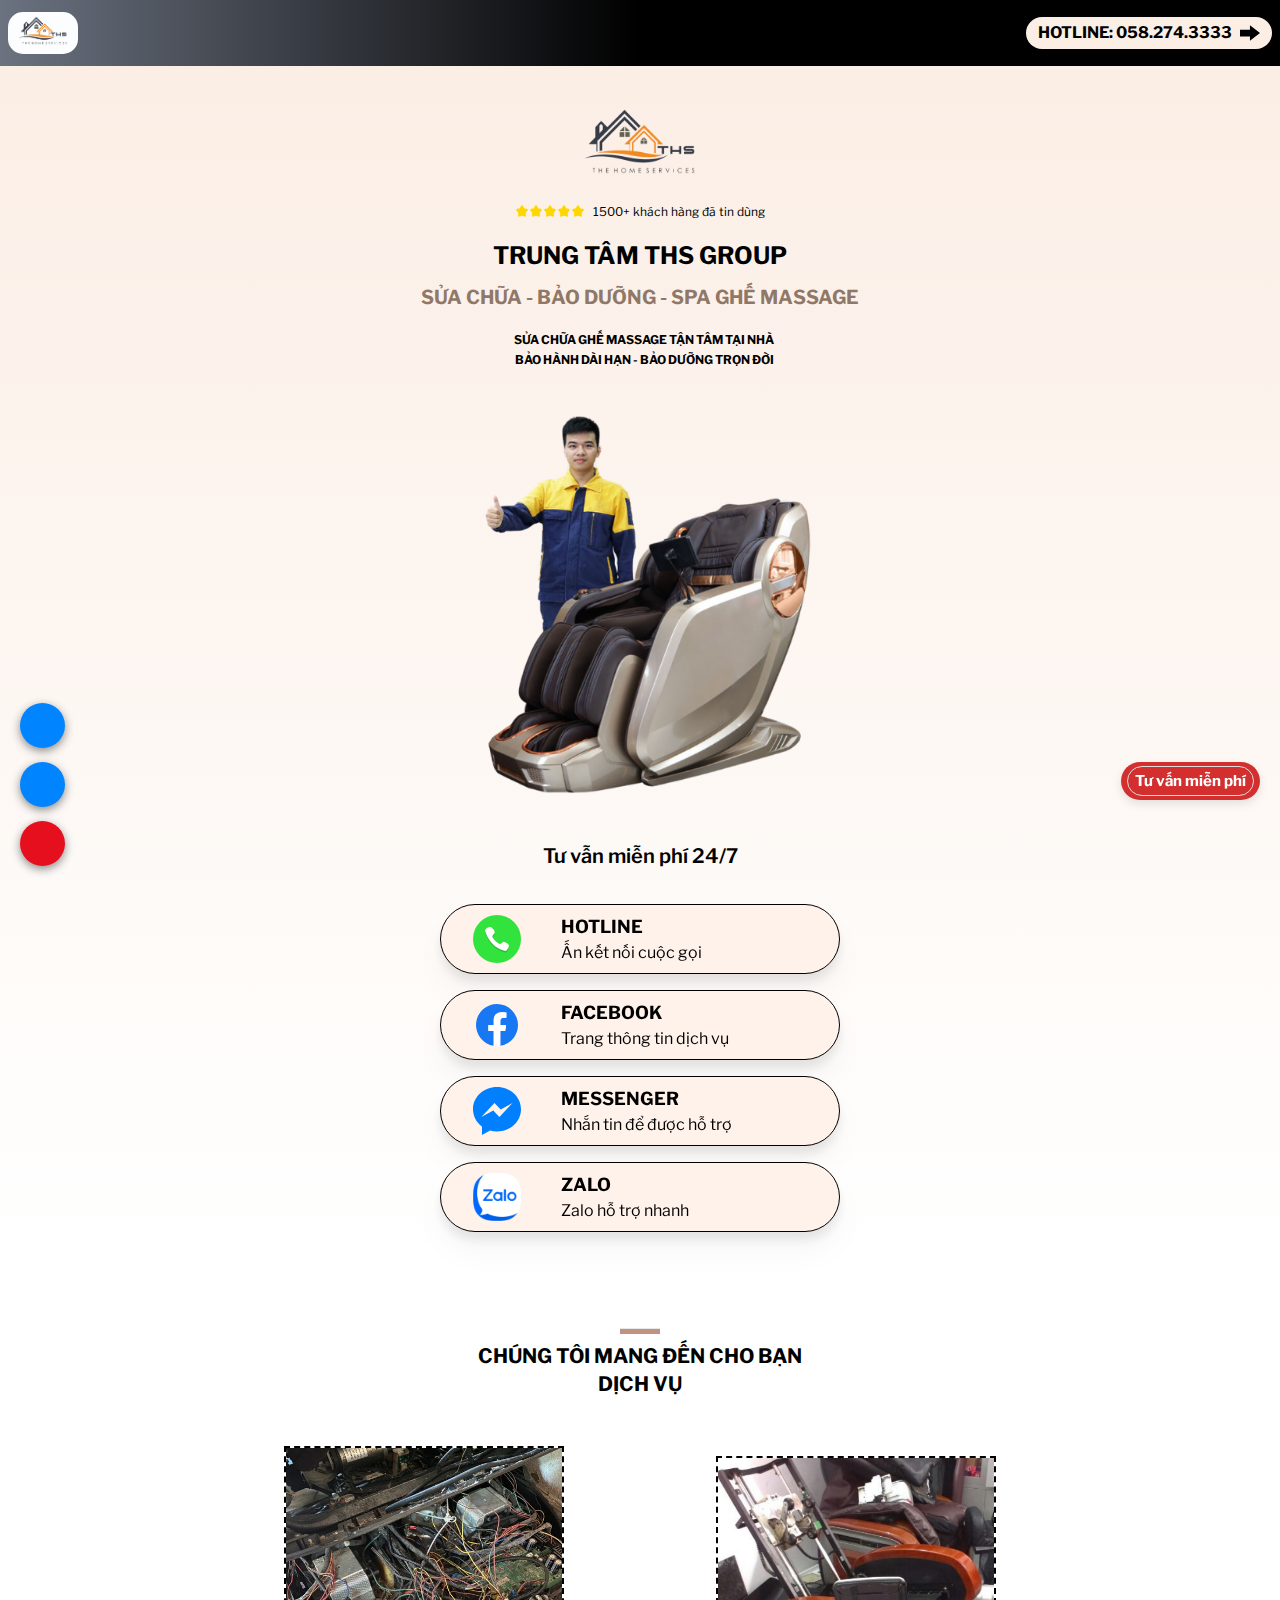
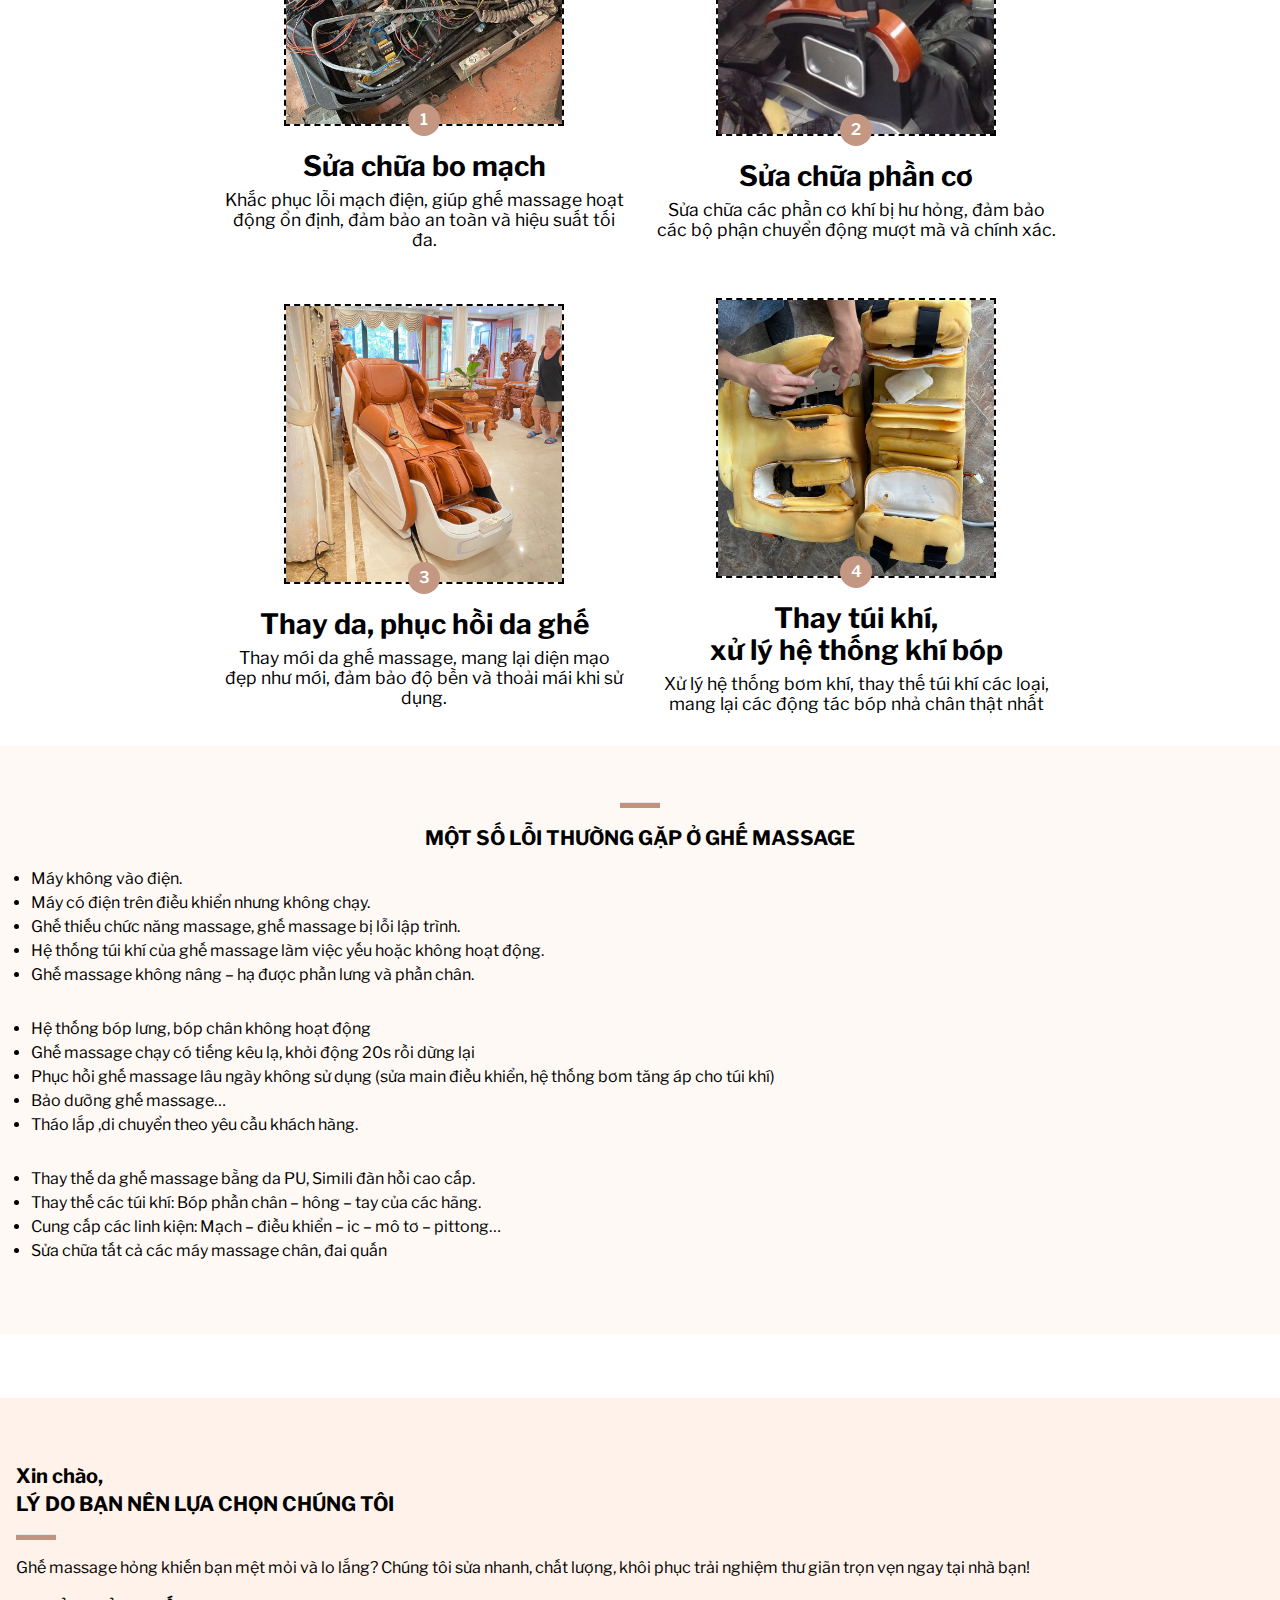
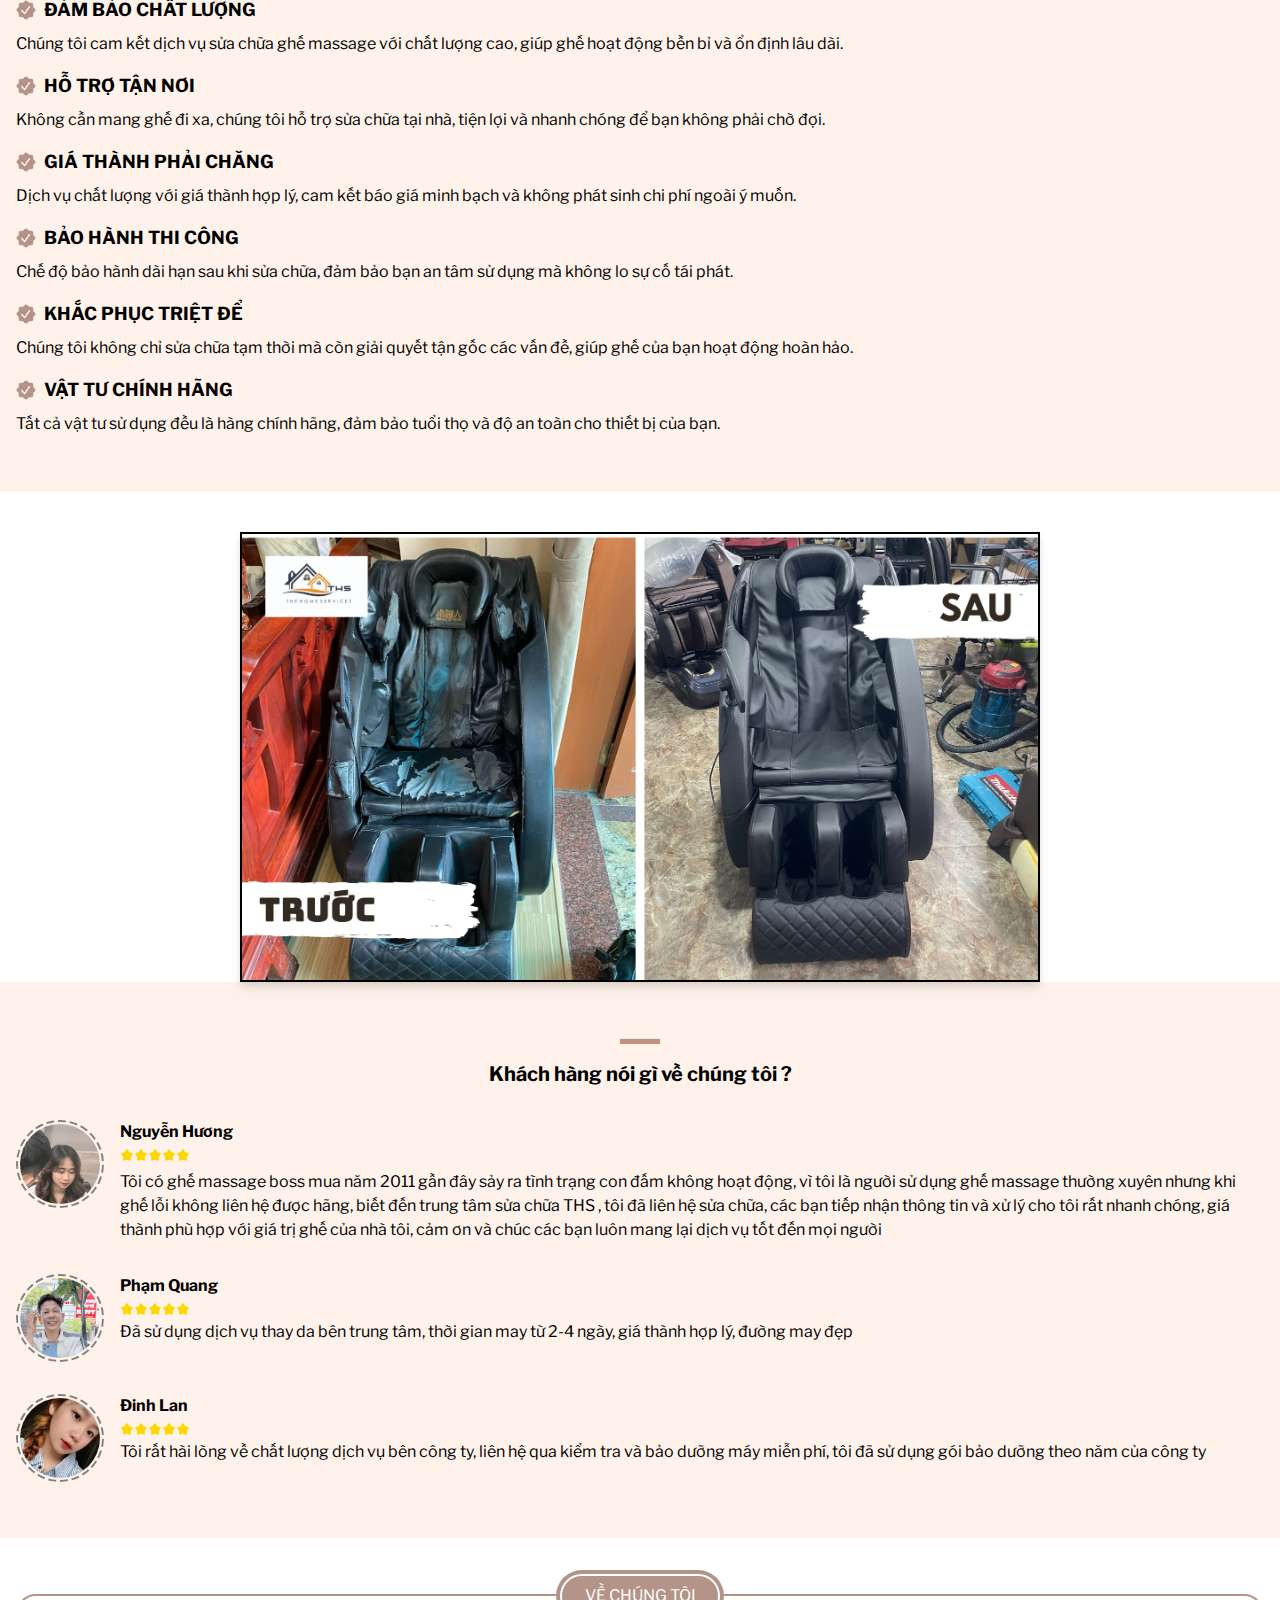
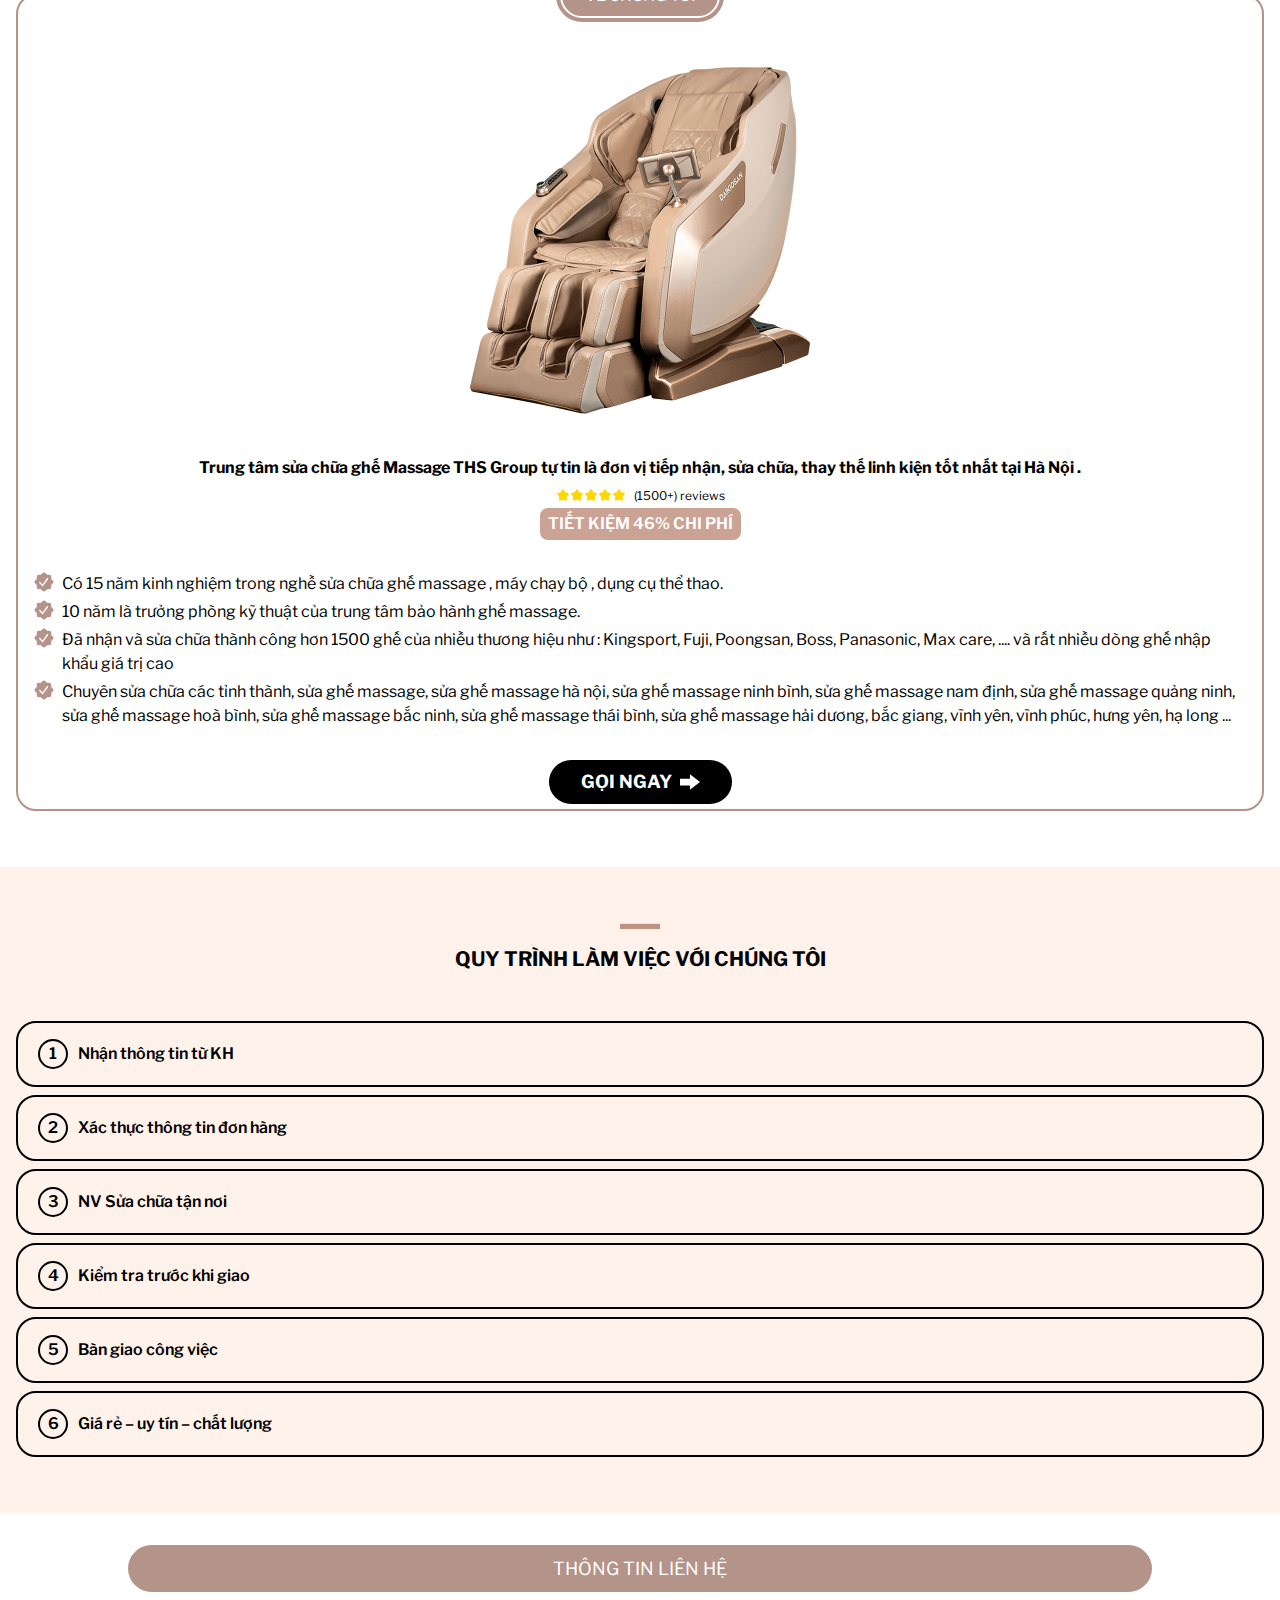
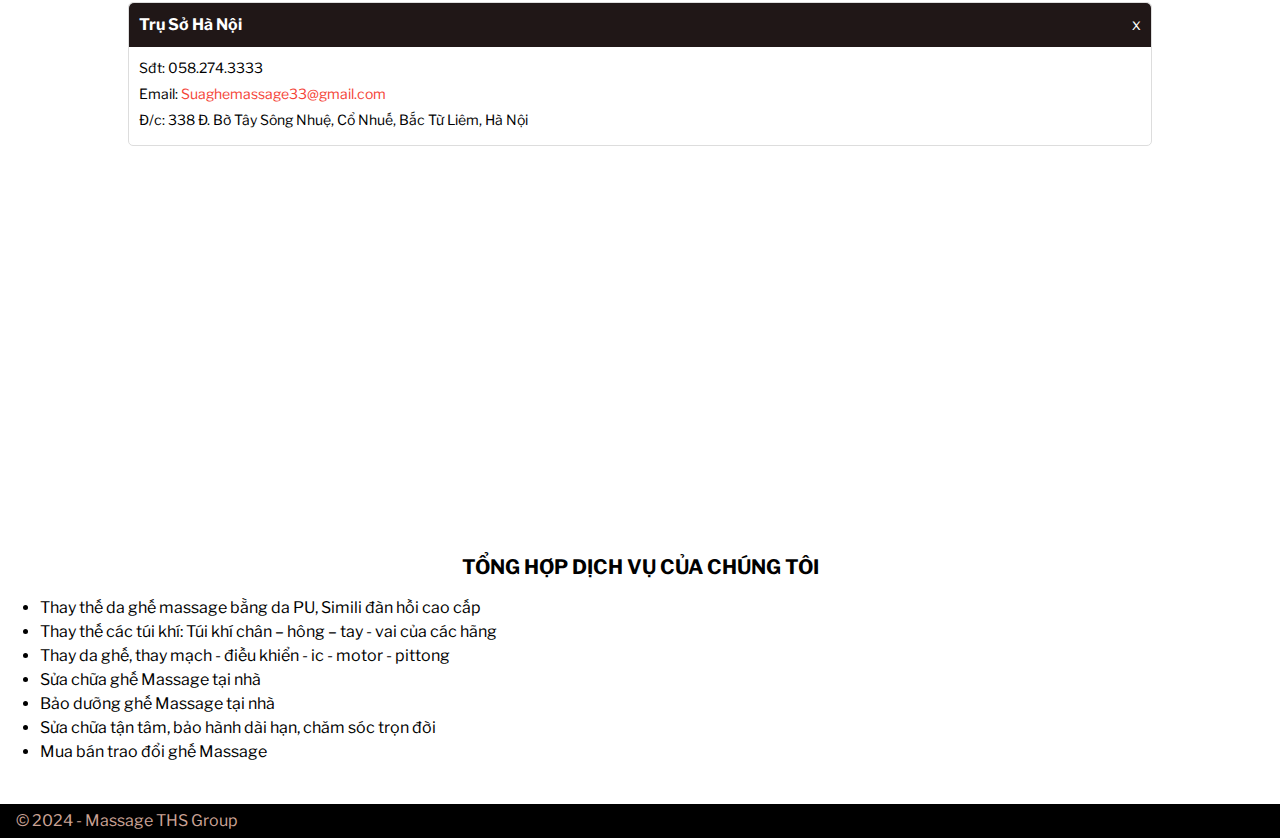
<file: index.html>
<!DOCTYPE html>
<html lang="vi">

<head>
    <meta charset="UTF-8" />
    <meta name="viewport" content="width=device-width, initial-scale=1.0" />
    <link rel="preconnect" href="https://fonts.googleapis.com" />
    <link rel="preconnect" href="https://fonts.gstatic.com" crossorigin />
    <link
        href="https://fonts.googleapis.com/css2?family=Inter:wght@700&family=Libre+Franklin:ital,wght@0,100..900;1,100..900&display=swap"
        rel="stylesheet" />
    <link rel="stylesheet" href="https://cdnjs.cloudflare.com/ajax/libs/font-awesome/6.6.0/css/all.min.css"
        integrity="sha512-Kc323vGBEqzTmouAECnVceyQqyqdsSiqLQISBL29aUW4U/M7pSPA/gEUZQqv1cwx4OnYxTxve5UMg5GT6L4JJg=="
        crossorigin="anonymous" referrerpolicy="no-referrer" />
    <link rel="stylesheet" href="css/style.css" />
    <link rel="stylesheet" href="css/style2.css">
    <link rel="icon" href="assets/man.png" type="image/png">
    <title> Trung tâm sửa chữa THS group</title>
    <meta property="og:description"
        content="Chúng tôi cung cấp các dịch vụ sửa chữa, thay thế da ghế massage, máy chạy bộ. Tư vấn miễn phí, sửa chữa tại nhà, dịch vụ tận tâm, chất lượng tuyệt đối.">
    <meta property="og:image" content="https://suaghemassage33.com/assets/suagheavt.jpg">
    <meta property="og:url" content="https://suaghemassage33.com">
    <meta property="og:type" content="website">
    <meta property="og:image:width" content="631" />
    <meta property="og:image:height" content="358" />
    <meta name="google-site-verification" content="0V9d3-r4VzEbEMNvjDiu07Yq-z4uS7I4SO91pWSqO0k" />
    <!-- Google tag (gtag.js) -->
    <script async src="https://www.googletagmanager.com/gtag/js?id=AW-16676365057">
    </script>
    <script>
        window.dataLayer = window.dataLayer || [];
        function gtag() { dataLayer.push(arguments); }
        gtag('js', new Date());

        gtag('config', 'AW-16676365057');
    </script>
</head>

<body>
    <header class="bg-gradient-to-l from-black via-black to-gray-500 flex items-center sticky top-0 z-20">
        <div class="w-full px-2 py-3 container flex justify-between items-center flex-wrap gap-2 mx-auto">
            <div class="font-semibold text-base text-white"><img src="assets/logokonen.jpg" alt="" class="logo_hd">
            </div>
            <button class="bg-[#FBEEE5] text-black font-bold px-3 py-1 rounded-full uppercase flex items-center"
                onclick="window.location.href='tel:0582743333'">
                Hotline: 058.274.3333
                <i class="icon-arrow-right"></i>
            </button>

        </div>
    </header>
    <main class="w-full">
        <div class="bg-gradient-to-b from-[#FBEEE5] to-white py-2 lg:py-8">
            <div class="container mx-auto px-4">
                <img src="assets/man.png" alt="headline" class="mx-auto max-w-[160px] object-contain size-full" />
                <div class="flex justify-center mt-2">
                    <div class="flex">
                        <i class="icon-star"></i>
                        <i class="icon-star"></i>
                        <i class="icon-star"></i>
                        <i class="icon-star"></i>
                        <i class="icon-star"></i>
                    </div>
                    <div class="ml-2 text-xs">1500+ khách hàng đã tin dùng</div>
                </div>
                <h1 class="text-2xl text-black font-bold text-center mt-4 uppercase leading-10">
                    Trung tâm THS Group<br />
                    <span class="text-[#907868] text-1xl">Sửa chữa - bảo dưỡng - spa ghế massage</span>
                    <div class="ml-2 text-xs mt-23">Sửa chữa ghế massage tận tâm tại nhà</div>
                    <div class="ml-2 text-xs mt-24"> Bảo hành dài hạn - bảo dưỡng trọn đời</div>
                </h1>
                <img src="assets/headline1.png" alt="head-image"
                    class="mx-auto lg:mt-10 max-w-[400px] object-contain size-full mt-22" />
                <h3 class="text-xl text-black font-semibold text-center mt-8 leading-8">
                    Tư vẫn miễn phí 24/7<br />
                </h3>
                <div class="mt-8">
                    <a href="tel:0582743333"
                        class="bg-[#FFF2EA] px-8 py-2 rounded-full flex items-center mx-auto gap-2 drop-shadow-xl border border-black w-[clamp(280px,90vw,400px)]">
                        <img src="assets/phone-svgrepo-com.svg" class="size-12" />
                        <div class="text-left ml-4 lg:ml-8 text-black">
                            <div class="font-bold text-lg uppercase">Hotline</div>
                            <div>Ấn kết nối cuộc gọi</div>
                        </div>
                    </a>
                    <a href="https://www.facebook.com/profile.php?id=61564267171943"
                        class="bg-[#FFF2EA] px-8 py-2 rounded-full flex items-center mx-auto gap-2 drop-shadow-xl border border-black w-[clamp(280px,90vw,400px)] mt-4">
                        <img src="assets/facebook-svgrepo-com.svg" class="size-12" />
                        <div class="text-left ml-4 lg:ml-8 text-black">
                            <div class="font-bold text-lg uppercase">Facebook</div>
                            <div>Trang thông tin dịch vụ</div>
                        </div>
                    </a>
                    <a href="https://www.messenger.com/t/61564267171943"
                        class="bg-[#FFF2EA] px-8 py-2 rounded-full flex items-center mx-auto gap-2 drop-shadow-xl border border-black w-[clamp(280px,90vw,400px)] mt-4">
                        <img src="assets/messenger-color-svgrepo-com.svg" class="size-12" />
                        <div class="text-left ml-4 lg:ml-8 text-black">
                            <div class="font-bold text-lg uppercase">Messenger</div>
                            <div>Nhắn tin để được hỗ trợ</div>
                        </div>
                    </a>
                    <a href="https://zalo.me/0582743333"
                        class="bg-[#FFF2EA] px-8 py-2 rounded-full flex items-center mx-auto gap-2 drop-shadow-xl border border-black w-[clamp(280px,90vw,400px)] mt-4">
                        <img src="assets/Icon_of_Zalo.svg.png" class="size-12" />
                        <div class="text-left ml-4 lg:ml-8 text-black">
                            <div class="font-bold text-lg uppercase">Zalo</div>
                            <div>Zalo hỗ trợ nhanh</div>
                        </div>
                    </a>
                </div>
            </div>
        </div>
        <div class="bg-white py-2 lg:py-8">
            <div class="container mx-auto px-4">
                <hr class="mt-8 h-[6px] bg-[#C1927D] w-10 mx-auto" />
                <h2 class="text-xl text-black font-bold text-center mt-2">
                    CHÚNG TÔI MANG ĐẾN CHO BẠN <br> DỊCH VỤ
                </h2>
                <div class="flex justify-center flex-wrap items-center gap-8 mt-12">
                    <div>
                        <div
                            class="size-[148px] flex border-dashed border-2 border-black mx-auto relative justify-center">
                            <div class="absolute size-8 bg-[#C39781] rounded-full flex -bottom-3">
                                <div class="m-auto text-white font-semibold">1</div>
                            </div>
                            <div class="bg-[#FCEFE8] size-36 flex m-auto">
                                <div class="m-auto"><img src="assets/dichvu/5.jpg" alt="" srcset=""></div>
                            </div>
                        </div>
                        <div class="text-black text-center mt-6">
                            <h4 class="font-bold text-xxl">Sửa chữa bo mạch</h4>
                            <p class="text-sm mt-2 max-w-[320px] lg:max-w-[400px]">
                                Khắc phục lỗi mạch điện, giúp ghế massage hoạt động ổn định, đảm bảo an toàn và hiệu
                                suất tối đa.
                            </p>
                        </div>
                    </div>
                    <div>
                        <div
                            class="size-[148px] flex border-dashed border-2 border-black mx-auto relative justify-center">
                            <div class="absolute size-8 bg-[#C39781] rounded-full flex -bottom-3">
                                <div class="m-auto text-white font-semibold">2</div>
                            </div>
                            <div class="bg-[#FCEFE8] size-36 flex m-auto">
                                <div class="m-auto"><img src="assets/dichvu/22.jpg" alt="" srcset=""></div>
                            </div>
                        </div>
                        <div class="text-black text-center mt-6">
                            <h4 class="font-bold text-xxl">Sửa chữa phần cơ</h4>
                            <p class="text-sm mt-2 max-w-[320px] lg:max-w-[400px]">
                                Sửa chữa các phần cơ khí bị hư hỏng, đảm bảo các bộ phận chuyển động mượt mà và chính
                                xác.
                            </p>
                        </div>
                    </div>
                </div>
                <div class="flex justify-center flex-wrap items-center gap-8 mt-12">
                    <div>
                        <div
                            class="size-[148px] flex border-dashed border-2 border-black mx-auto relative justify-center">
                            <div class="absolute size-8 bg-[#C39781] rounded-full flex -bottom-3">
                                <div class="m-auto text-white font-semibold">3</div>
                            </div>
                            <div class="bg-[#FCEFE8] size-36 flex m-auto">
                                <div class="m-auto"><img src="assets/dichvu/7.jpg" alt="" srcset=""></div>
                            </div>
                        </div>
                        <div class="text-black text-center mt-6">
                            <h4 class="font-bold text-xxl">Thay da, phục hồi da ghế</h4>
                            <p class="text-sm mt-2 max-w-[320px] lg:max-w-[400px]">
                                Thay mới da ghế massage, mang lại diện mạo đẹp như mới, đảm bảo độ bền và thoải mái khi
                                sử dụng.
                            </p>
                        </div>
                    </div>

                    <div>
                        <div
                            class="size-[148px] flex border-dashed border-2 border-black mx-auto relative justify-center">
                            <div class="absolute size-8 bg-[#C39781] rounded-full flex -bottom-3">
                                <div class="m-auto text-white font-semibold">4</div>
                            </div>
                            <div class="bg-[#FCEFE8] size-36 flex m-auto">
                                <div class="m-auto"><img src="assets/dichvu/4.jpg" alt="" srcset=""></div>
                            </div>
                        </div>
                        <div class="text-black text-center mt-6">
                            <h4 class="font-bold text-xxl">Thay túi khí, <br> xử lý hệ thống khí bóp</h4>
                            <p class="text-sm mt-2 max-w-[320px] lg:max-w-[400px]">
                                Xử lý hệ thống bơm khí, thay thế túi khí các loại, mang lại các động tác bóp nhả chân
                                thật nhất
                            </p>
                        </div>
                    </div>
                </div>
            </div>
        </div>
        <div class="py-14 bg-[#fff9f5] px-4" id="technology">
            <div class="container mx-auto">
                <hr class="h-[6px] bg-[#C1927D] w-10 mx-auto" />
                <h2 class="text-xl font-bold text-center mt-4">
                    MỘT SỐ LỖI THƯỜNG GẶP Ở GHẾ MASSAGE
                </h2>
                <ul>
                    <li>Máy không vào điện.</li>
                    <li>Máy có điện trên điều khiển nhưng không chạy.</li>
                    <li>Ghế thiếu chức năng massage, ghế massage bị lỗi lập trình.</li>
                    <li>Hệ thống túi khí của ghế massage làm việc yếu hoặc không hoạt động.</li>
                    <li>Ghế massage không nâng – hạ được phần lưng và phần chân.</li>
                </ul>
                <ul>
                    <li>Hệ thống bóp lưng, bóp chân không hoạt động</li>
                    <li>Ghế massage chạy có tiếng kêu lạ, khởi động 20s rồi dừng lại</li>
                    <li>
                        Phục hồi ghế massage lâu ngày không sử dụng (sửa main điều khiển, hệ
                        thống bơm tăng áp cho túi khí)
                    </li>
                    <li>Bảo dưỡng ghế massage…</li>
                    <li>Tháo lắp ,di chuyển theo yêu cầu khách hàng.</li>
                </ul>
                <ul>
                    <li>Thay thế da ghế massage bằng da PU, Simili đàn hồi cao cấp.</li>
                    <li>Thay thế các túi khí: Bóp phần chân – hông – tay của các hãng.</li>
                    <li>Cung cấp các linh kiện: Mạch – điều khiển – ic – mô tơ – pittong…</li>
                    <li>Sửa chữa tất cả các máy massage chân, đai quấn</li>
                </ul>
            </div>
        </div>
        <div class="bg-[#FFF2EA] py-14 mt-16">
            <div class="container mx-auto px-4 text-black">
                <h2 class="text-xl font-bold mt-2">
                    Xin chào,<br />LÝ DO BẠN NÊN LỰA CHỌN CHÚNG TÔI
                </h2>
                <hr class="mt-4 h-[6px] bg-[#C1927D] w-10" />
                <p class="mt-4">
                    Ghế massage hỏng khiến bạn mệt mỏi và lo lắng? Chúng tôi sửa nhanh, chất
                    lượng, khôi phục trải nghiệm thư giãn trọn vẹn ngay tại nhà bạn!
                </p>
                <h3 class="text-lg font-bold mt-4 flex items-center">
                    <i class="icon-checkmark"></i>
                    <div class="ml-2">ĐẢM BẢO CHẤT LƯỢNG</div>
                </h3>
                <p class="mt-2">
                    Chúng tôi cam kết dịch vụ sửa chữa ghế massage với chất lượng cao, giúp ghế
                    hoạt động bền bỉ và ổn định lâu dài.
                </p>
                <h3 class="text-lg font-bold mt-4 flex items-center">
                    <i class="icon-checkmark"></i>
                    <div class="ml-2">HỖ TRỢ TẬN NƠI</div>
                </h3>
                <p class="mt-2">
                    Không cần mang ghế đi xa, chúng tôi hỗ trợ sửa chữa tại nhà, tiện lợi và
                    nhanh chóng để bạn không phải chờ đợi.
                </p>
                <h3 class="text-lg font-bold mt-4 flex items-center">
                    <i class="icon-checkmark"></i>
                    <div class="ml-2">GIÁ THÀNH PHẢI CHĂNG</div>
                </h3>
                <p class="mt-2">
                    Dịch vụ chất lượng với giá thành hợp lý, cam kết báo giá minh bạch và không
                    phát sinh chi phí ngoài ý muốn.
                </p>
                <h3 class="text-lg font-bold mt-4 flex items-center">
                    <i class="icon-checkmark"></i>
                    <div class="ml-2">BẢO HÀNH THI CÔNG</div>
                </h3>
                <p class="mt-2">
                    Chế độ bảo hành dài hạn sau khi sửa chữa, đảm bảo bạn an tâm sử dụng mà
                    không lo sự cố tái phát.
                </p>
                <h3 class="text-lg font-bold mt-4 flex items-center">
                    <i class="icon-checkmark"></i>
                    <div class="ml-2">KHẮC PHỤC TRIỆT ĐỂ</div>
                </h3>
                <p class="mt-2">
                    Chúng tôi không chỉ sửa chữa tạm thời mà còn giải quyết tận gốc các vấn đề,
                    giúp ghế của bạn hoạt động hoàn hảo.
                </p>
                <h3 class="text-lg font-bold mt-4 flex items-center">
                    <i class="icon-checkmark"></i>
                    <div class="ml-2">VẬT TƯ CHÍNH HÃNG</div>
                </h3>
                <p class="mt-2">
                    Tất cả vật tư sử dụng đều là hàng chính hãng, đảm bảo tuổi thọ và độ an toàn
                    cho thiết bị của bạn.
                </p>
            </div>
        </div>

        <div id="slider"
            class="aspect-video max-w-[800px] overflow-hidden mx-auto relative mt-4 lg:mt-10 border-black border-2 drop-shadow-lg">
            <button id="slide-l"
                class="z-10 absolute left-0 top-0 h-full flex items-center px-4 hover:bg-zinc-300 hover:bg-opacity-50">
                <i class="fa-solid fa-chevron-left fa-2xl" style="color: #ffffff"></i>
            </button>
            <button id="slide-r"
                class="z-10 absolute right-0 top-0 h-full flex items-center px-4 hover:bg-zinc-300 hover:bg-opacity-50">
                <i class="fa-solid fa-chevron-right fa-2xl" style="color: #ffffff"></i>
            </button>
            <div class="flex transition-transform duration-500" id="slider-items">
                <img src="assets/slider/1.jpg" alt="cong-nghe-2"
                    class="object-cover object-top size-full aspect-video" />

                <img src="assets/slider/2.jpg" alt="cong-nghe-2"
                    class="object-cover object-top size-full aspect-video" />

                <img src="assets/slider/3.jpg" alt="cong-nghe-2"
                    class="object-cover object-top size-full aspect-video" />
                <img src="assets/slider/4.jpg" alt="cong-nghe-2"
                    class="object-cover object-top size-full aspect-video" />
            </div>
        </div>
        <div class="py-14 bg-[#FFF2EA] px-4" id="comments">
            <div class="container mx-auto">
                <hr class="h-[6px] bg-[#C1927D] w-10 mx-auto" />
                <h2 class="text-xl font-bold text-center mt-4">
                    Khách hàng nói gì về chúng tôi ?
                </h2>
                <div class="flex mt-8">
                    <div class="size-[72px] lg:size-[88px] flex c-dashed">
                        <img src="assets/kh1.png" alt="" srcset=""
                            class="rounded-full object-cover size-16 lg:size-20 m-auto" />
                    </div>
                    <div class="flex-1 ml-4">
                        <h4 class="font-bold">Nguyễn Hương</h4>
                        <div class="flex mt-1">
                            <i class="icon-star"></i>
                            <i class="icon-star"></i>
                            <i class="icon-star"></i>
                            <i class="icon-star"></i>
                            <i class="icon-star"></i>
                        </div>
                        <p class="line-clamp-3 mt-2">
                            Tôi có ghế massage boss mua năm 2011 gần đây sảy ra tình trạng con đấm không hoạt động, vì
                            tôi là người sử dụng ghế massage thường xuyên nhưng khi ghế lỗi không liên hệ được hãng,
                            biết đến trung tâm sửa chữa THS , tôi đã liên hệ sửa chữa, các bạn tiếp nhận thông tin và xử
                            lý cho tôi rất nhanh chóng, giá thành phù hợp với giá trị ghế của nhà tôi, cảm ơn và chúc
                            các bạn luôn mang lại dịch vụ tốt đến mọi người
                        </p>
                    </div>
                </div>
                <div class="flex mt-8">
                    <div class="size-[72px] lg:size-[88px] flex c-dashed">
                        <img src="assets/rv1.png" alt="" srcset=""
                            class="rounded-full object-cover size-16 lg:size-20 m-auto" />
                    </div>
                    <div class="flex-1 ml-4">
                        <h4 class="font-bold">Phạm Quang</h4>
                        <div class="flex mt-1">
                            <i class="icon-star"></i>
                            <i class="icon-star"></i>
                            <i class="icon-star"></i>
                            <i class="icon-star"></i>
                            <i class="icon-star"></i>
                        </div>
                        <p class="line-clamp-3 mt-1">
                            Đã sử dụng dịch vụ thay da bên trung tâm, thời gian may từ 2-4 ngày, giá thành hợp lý, đường
                            may đẹp
                        </p>
                    </div>
                </div>
                <div class="flex mt-8">
                    <div class="size-[72px] lg:size-[88px] flex c-dashed">
                        <img src="assets/6ffffffff.jpg" alt="" srcset=""
                            class="rounded-full object-cover size-16 lg:size-20 m-auto" />
                    </div>
                    <div class="flex-1 ml-4">
                        <h4 class="font-bold">Đinh Lan</h4>
                        <div class="flex mt-1">
                            <i class="icon-star"></i>
                            <i class="icon-star"></i>
                            <i class="icon-star"></i>
                            <i class="icon-star"></i>
                            <i class="icon-star"></i>
                        </div>
                        <p class="line-clamp-3 mt-1">
                            Tôi rất hài lòng về chất lượng dịch vụ bên công ty, liên hệ qua kiểm tra và bảo dưỡng máy
                            miễn phí, tôi đã sử dụng gói bảo dưỡng theo năm của công ty
                        </p>
                    </div>
                </div>
            </div>
        </div>
        <div class="py-14 bg-white px-4" id="offer">
            <div class="container mx-auto">
                <div
                    class="border-[#B49388] border-2 w-full rounded-[20px] relative flex flex-col justify-center items-center px-4 py-8">
                    <div class="uppercase bg-[#B49388] w-[168px] p-1 rounded-full absolute -top-[26px]">
                        <div
                            class="uppercase text-white bg-[#B49388] border-white border-2 w-40 py-2 rounded-full text-center">
                            Về chúng tôi
                        </div>
                    </div>

                    <img src="assets/head-image.png" alt="head-image"
                        class="mx-auto lg:mt-10 max-w-[400px] object-contain size-full" />
                    <h3 class="font-bold text-center mt-4">Trung tâm sửa chữa ghế Massage THS Group tự tin là đơn vị
                        tiếp nhận, sửa chữa, thay thế linh kiện tốt nhất tại Hà Nội .</h3>
                    <div class="flex justify-center mt-2">
                        <div class="flex">
                            <i class="icon-star"></i>
                            <i class="icon-star"></i>
                            <i class="icon-star"></i>
                            <i class="icon-star"></i>
                            <i class="icon-star"></i>
                        </div>
                        <div class="ml-2 text-xs">(1500+) reviews</div>
                    </div>
                    <div class="bg-[#cba395] uppercase font-semibold text-white rounded-lg px-2 py-1 mt-1">
                        Tiết kiệm 46% chi phí
                    </div>
                    <div class="mt-8">
                        <div class="flex">
                            <p>
                                <i class="icon-checkmark"></i>
                            </p>
                            <div class="ml-2">Có 15 năm kinh nghiệm trong nghề sửa chữa ghế massage , máy chạy bộ , dụng
                                cụ thể thao.</div>
                        </div>
                        <div class="flex mt-1">
                            <p>
                                <i class="icon-checkmark"></i>
                            </p>
                            <div class="ml-2">10 năm là trưởng phòng kỹ thuật của trung tâm bảo hành ghế massage.</div>
                        </div>
                        <div class="flex mt-1">
                            <p>
                                <i class="icon-checkmark"></i>
                            </p>
                            <div class="ml-2">Đã nhận và sửa chữa thành công hơn 1500 ghế của nhiều thương hiệu như :
                                Kingsport, Fuji, Poongsan, Boss, Panasonic, Max care, .... và rất nhiều dòng ghế nhập
                                khẩu giá trị cao</div>
                        </div>
                        <div class="flex mt-1">
                            <p>
                                <i class="icon-checkmark"></i>
                            </p>
                            <div class="ml-2">Chuyên sửa chữa các tỉnh thành, sửa ghế massage, sửa ghế massage hà nội,
                                sửa ghế massage ninh bình, sửa ghế massage nam định, sửa ghế massage quảng ninh, sửa ghế
                                massage hoà bình, sửa ghế massage bắc ninh, sửa ghế massage thái bình, sửa ghế massage
                                hải dương, bắc giang, vĩnh yên, vĩnh phúc, hưng yên, hạ long ...</div>
                        </div>
                    </div>
                    <button
                        class="bg-black text-white font-bold px-8 py-2 rounded-full uppercase flex items-center mx-auto mt-8 text-lg"
                        onclick="window.location.href='tel:0582743333'">
                        GỌI NGAY
                        <i class="icon-arrow-right icon-white"></i>
                    </button>
                </div>
            </div>
        </div>

        <div class="py-14 bg-[#FFF2EA] px-4" id="faq">
            <div class="container mx-auto">
                <hr class="h-[6px] bg-[#C1927D] w-10 mx-auto" />
                <h2 class="text-xl font-bold text-center mt-4">
                    QUY TRÌNH LÀM VIỆC VỚI CHÚNG TÔI
                </h2>
                <div class="mt-12">
                    <div
                        class="group faq-item border-2 border-black rounded-[20px] px-5 py-4 bg-[#FFF2EA] cursor-pointer">
                        <h4 class="font-semibold" style="display: flex; align-items: center">
                            <span class="procedure">1</span> Nhận thông tin từ KH
                        </h4>

                        <p class="mt-2 hidden group-data-[open='true']:block">
                            Tiếp nhận thông tin từ khách hàng.
                        </p>
                    </div>
                    <div
                        class="group faq-item border-2 border-black rounded-[20px] px-5 py-4 bg-[#FFF2EA] cursor-pointer mt-2">
                        <h4 class="font-semibold" style="display: flex; align-items: center">
                            <span class="procedure">2</span> Xác thực thông tin đơn hàng
                        </h4>
                        <p class="mt-2 hidden group-data-[open='true']:block">
                            Kỹ thuật sẽ gọi lại để tư vấn kỹ hơn
                        </p>
                    </div>
                    <div
                        class="group faq-item border-2 border-black rounded-[20px] px-5 py-4 bg-[#FFF2EA] cursor-pointer mt-2">
                        <h4 class="font-semibold" style="display: flex; align-items: center">
                            <span class="procedure">3</span> NV Sửa chữa tận nơi
                        </h4>
                        <p class="mt-2 hidden group-data-[open='true']:block">
                            Kỹ thuật xuống tận nơi sửa chữa, bảo hành
                        </p>
                    </div>
                    <div
                        class="group faq-item border-2 border-black rounded-[20px] px-5 py-4 bg-[#FFF2EA] cursor-pointer mt-2">
                        <h4 class="font-semibold" style="display: flex; align-items: center">
                            <span class="procedure">4</span> Kiểm tra trước khi giao
                        </h4>
                        <p class="mt-2 hidden group-data-[open='true']:block">
                            Sau khi sửa chữa, nâng cấp, thay thế linh kiện. Kỹ thuật sẽ kiểm tra
                            lần cuối, sau đó báo khách hàng kiểm tra
                        </p>
                    </div>
                    <div
                        class="group faq-item border-2 border-black rounded-[20px] px-5 py-4 bg-[#FFF2EA] cursor-pointer mt-2">
                        <h4 class="font-semibold" style="display: flex; align-items: center">
                            <span class="procedure">5</span> Bàn giao công việc
                        </h4>
                        <p class="mt-2 hidden group-data-[open='true']:block">
                            Sau khi thiết bị nhà bạn hoạt động lại bình thường, hướng dẫn khách
                            hàng giữ gìn và sử dụng.
                        </p>
                    </div>
                    <div
                        class="group faq-item border-2 border-black rounded-[20px] px-5 py-4 bg-[#FFF2EA] cursor-pointer mt-2">
                        <h4 class="font-semibold" style="display: flex; align-items: center">
                            <span class="procedure">6</span> Giá rẻ – uy tín – chất lượng
                        </h4>
                        <p class="mt-2 hidden group-data-[open='true']:block">
                            Chúng tôi cam kết đem lại sự phục vụ tốt nhất với đội ngũ kỹ thuật
                            chuyên nghiệp, dày dặn kinh nghiệm
                        </p>
                    </div>
                </div>
            </div>
        </div>
        <div class="mt-8">
            <div class="custom-contact-info">
                <h3 class="custom-title">THÔNG TIN LIÊN HỆ</h3>
                <div class="custom-contact-box">
                    <div class="custom-header">
                        <span>Trụ Sở Hà Nội</span>
                        <button class="custom-close-btn">x</button>
                    </div>
                    <ul class="custom-contact-list">
                        <li>Sđt: 058.274.3333</li>
                        <li>Email: <a href="mailto:GENEIDVN@gmail.com">Suaghemassage33@gmail.com</a></li>
                        <li>Đ/c: 338 Đ. Bờ Tây Sông Nhuệ, Cổ Nhuế, Bắc Từ Liêm, Hà Nội</li>
                    </ul>
                </div>
            </div>

        </div>
        <div class="flex justify-center items-center mt-22">
            <iframe
                src="https://www.google.com/maps/embed?pb=!1m18!1m12!1m3!1d3723.0619598717662!2d105.77147319999999!3d21.0701874!2m3!1f0!2f0!3f0!3m2!1i1024!2i768!4f13.1!3m3!1m2!1s0x31345500185fb287%3A0xab6ec27f75ac402c!2zVHJ1bmcgVMOibSBT4butYSBDaOG7r2EgVEhTIEdyb3Vw!5e0!3m2!1sen!2s!4v1723871088784!5m2!1sen!2s"
                width="80%" height="350" style="border:0;" allowfullscreen="" loading="lazy"
                referrerpolicy="no-referrer-when-downgrade"></iframe>
        </div>
        <div class="p-111 container mx-auto">
            <h2 class="text-xl text-black font-bold text-center mt-2">
                TỔNG HỢP DỊCH VỤ CỦA CHÚNG TÔI
            </h2>
            <ul>
                <li>Thay thế da ghế massage bằng da PU, Simili đàn hồi cao cấp</li>
                <li>Thay thế các túi khí: Túi khí chân – hông – tay - vai của các hãng</li>
                <li>Thay da ghế, thay mạch - điều khiển - ic - motor - pittong</li>
                <li>Sửa chữa ghế Massage tại nhà</li>
                <li>Bảo dưỡng ghế Massage tại nhà</li>
                <li>Sửa chữa tận tâm, bảo hành dài hạn, chăm sóc trọn đời</li>
                <li>Mua bán trao đổi ghế Massage</li>
            </ul>
    </main>
    <footer class="bg-black">
        <div class="text-[#cba395] container mx-auto px-4 py-8">
            &copy; 2024 - Massage THS Group
        </div>
        <button onclick="topFunction()" id="scrollTopBtn" title="Go to top"><i
                class="fa-solid fa-angle-up"></i></button>

        <div class="echbay-sms-messenger style-for-position-br">
            <div class="phonering-alo-alo">
                <a href="tel:0582743333" rel="nofollow" class="echbay-phonering-alo-event">.</a>
            </div>
            <div class="phonering-alo-zalo">
                <a href="https://zalo.me/0582743333" target="_blank" rel="nofollow"
                    class="echbay-phonering-zalo-event">.</a>
            </div>
            <div class="phonering-alo-messenger">
                <a href="https://www.messenger.com/t/61564267171943" target="_blank" rel="nofollow"
                    class="echbay-phonering-messenger-event">.</a>
            </div>
        </div>
        <div class="consultation-button">
            <a href="tel:0582743333" target="_blank" rel="nofollow">Tư vấn miễn phí</a>
        </div>

    </footer>
    <script src="js/index.js"></script>
    <script src="js/slider.js"></script>
</body>

</html>
</file>
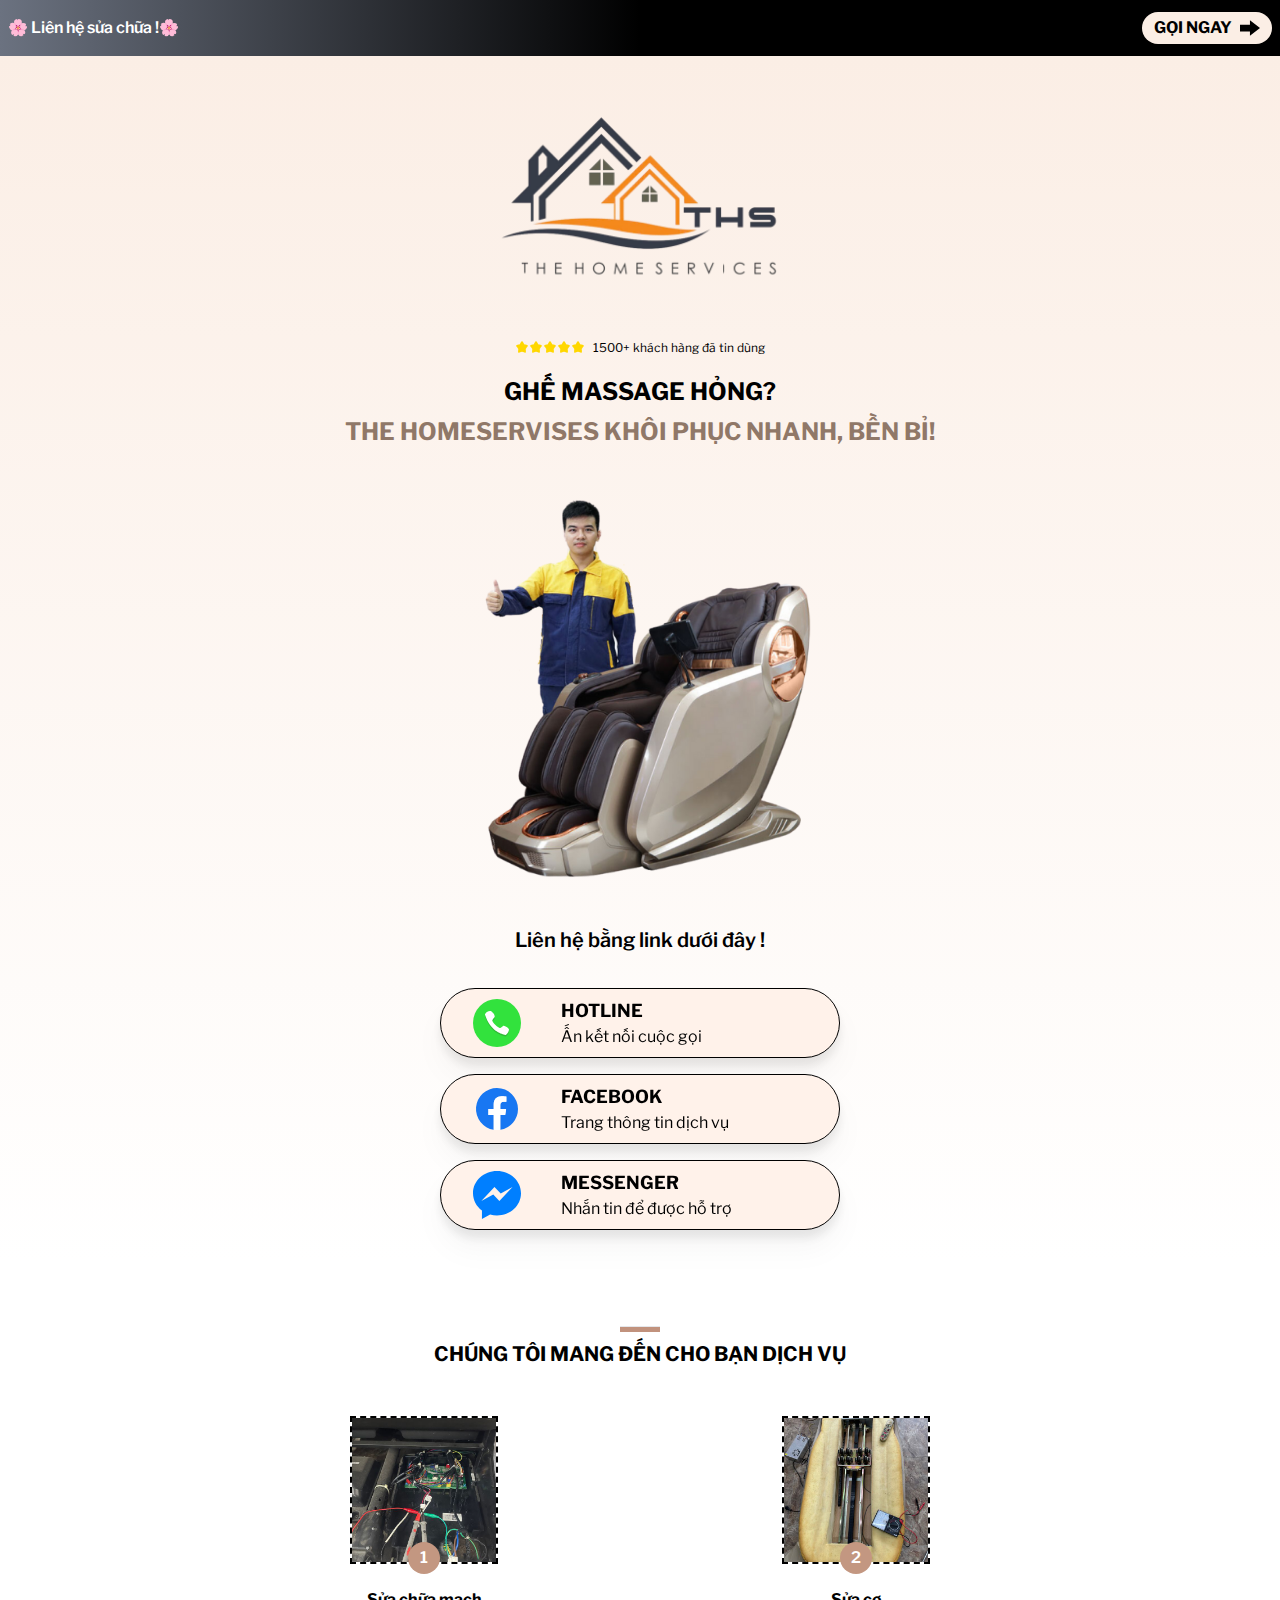
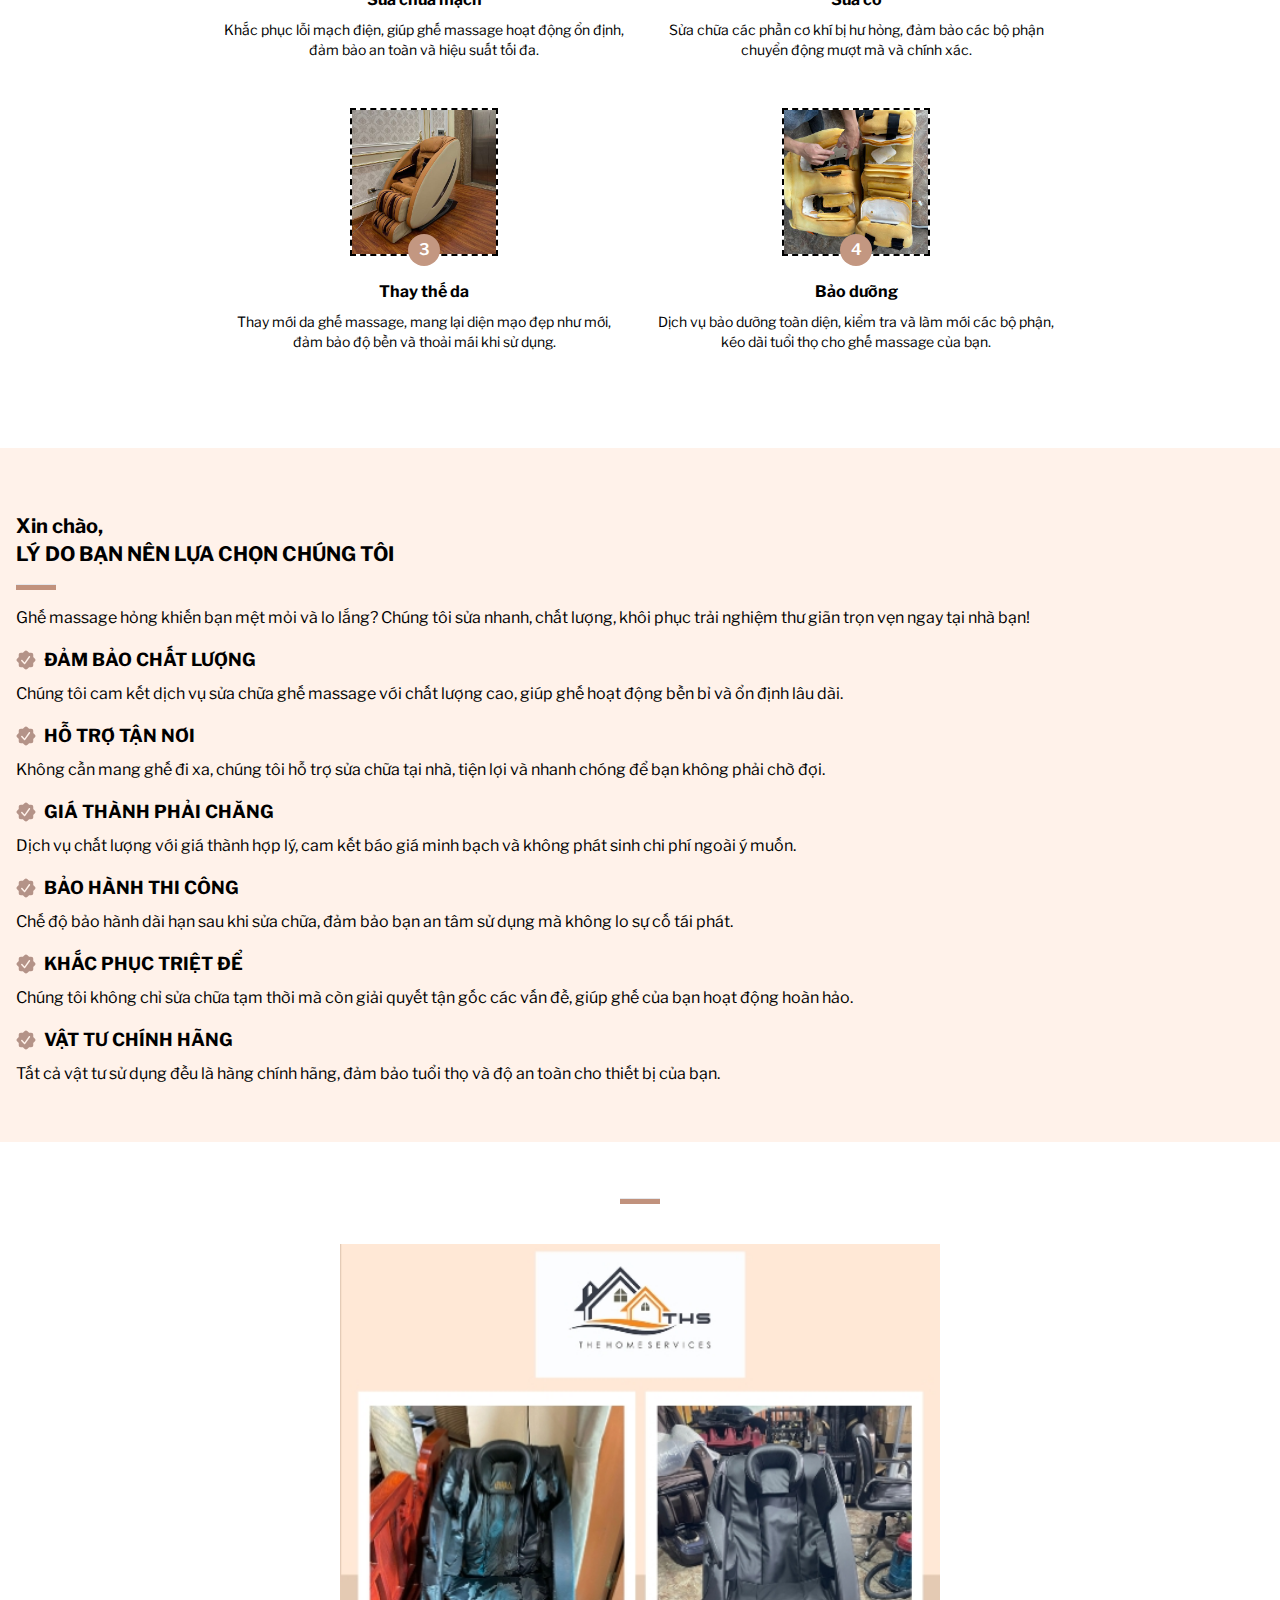
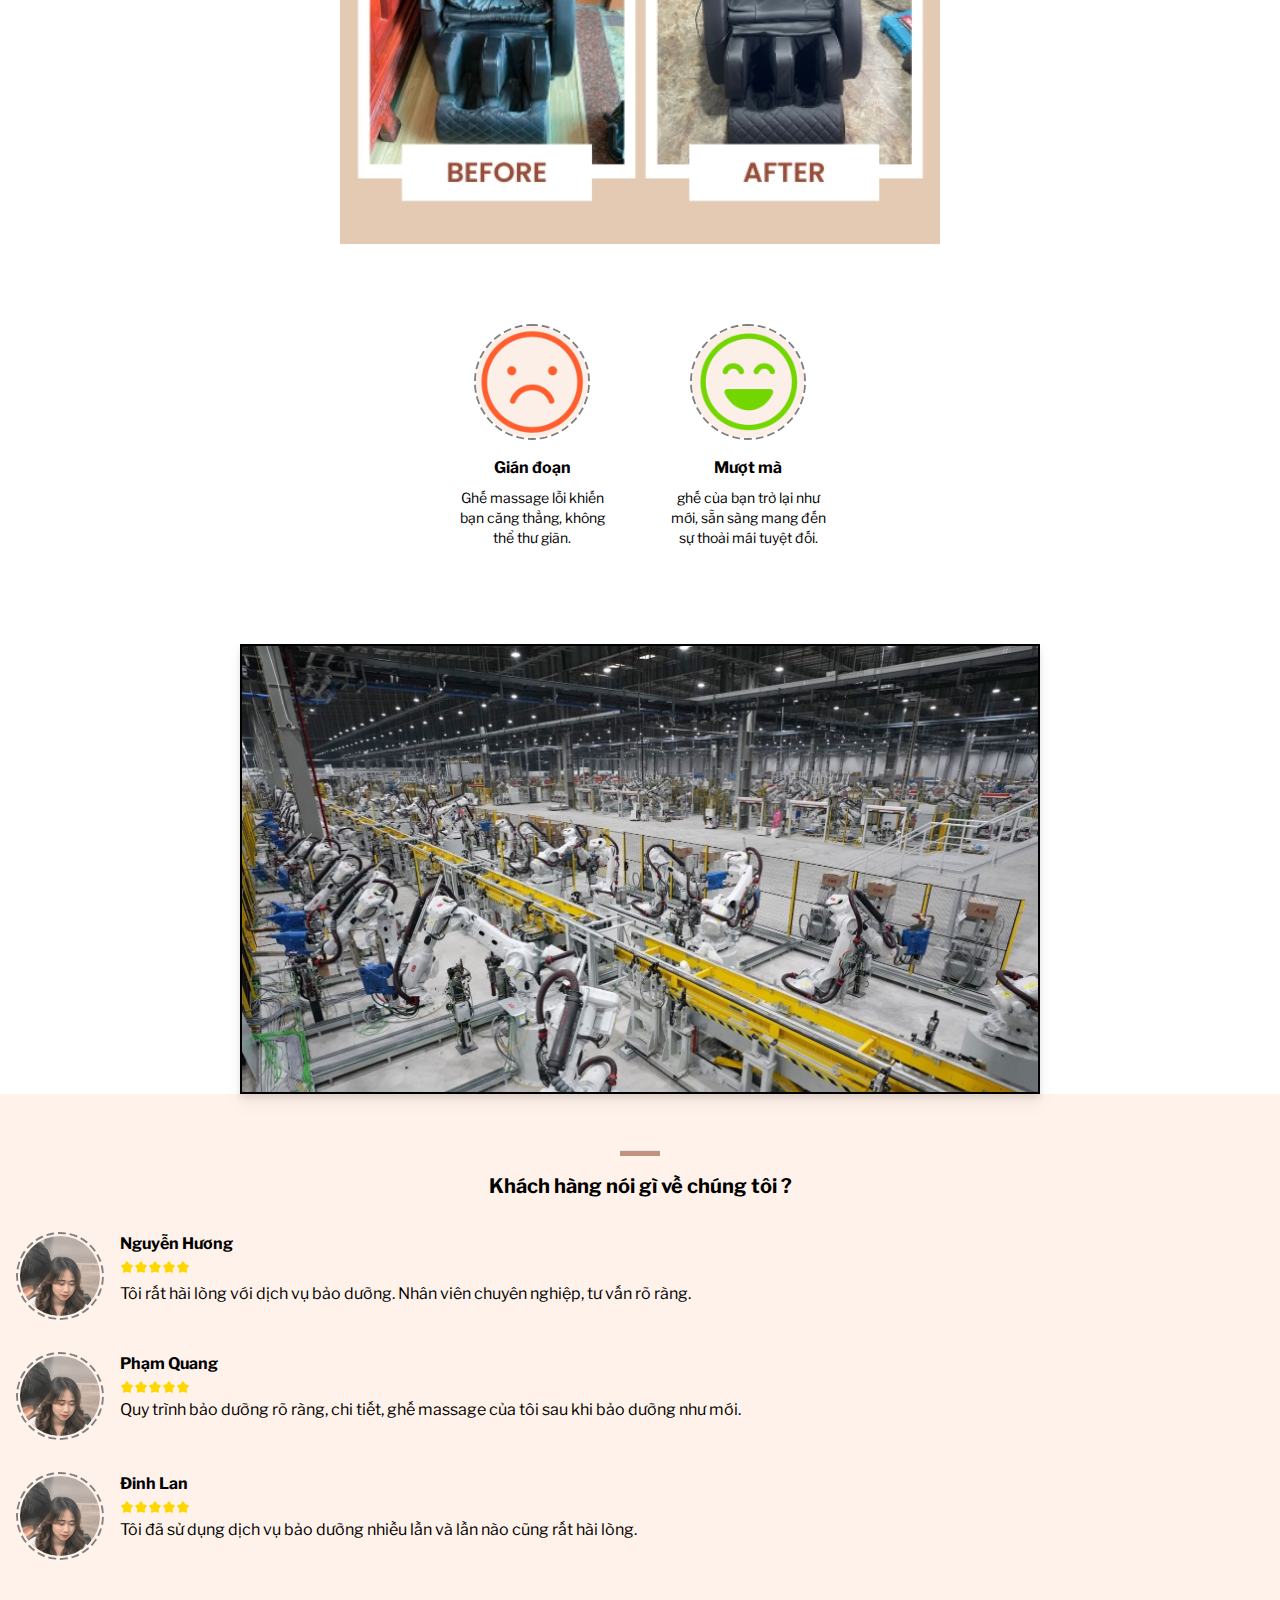
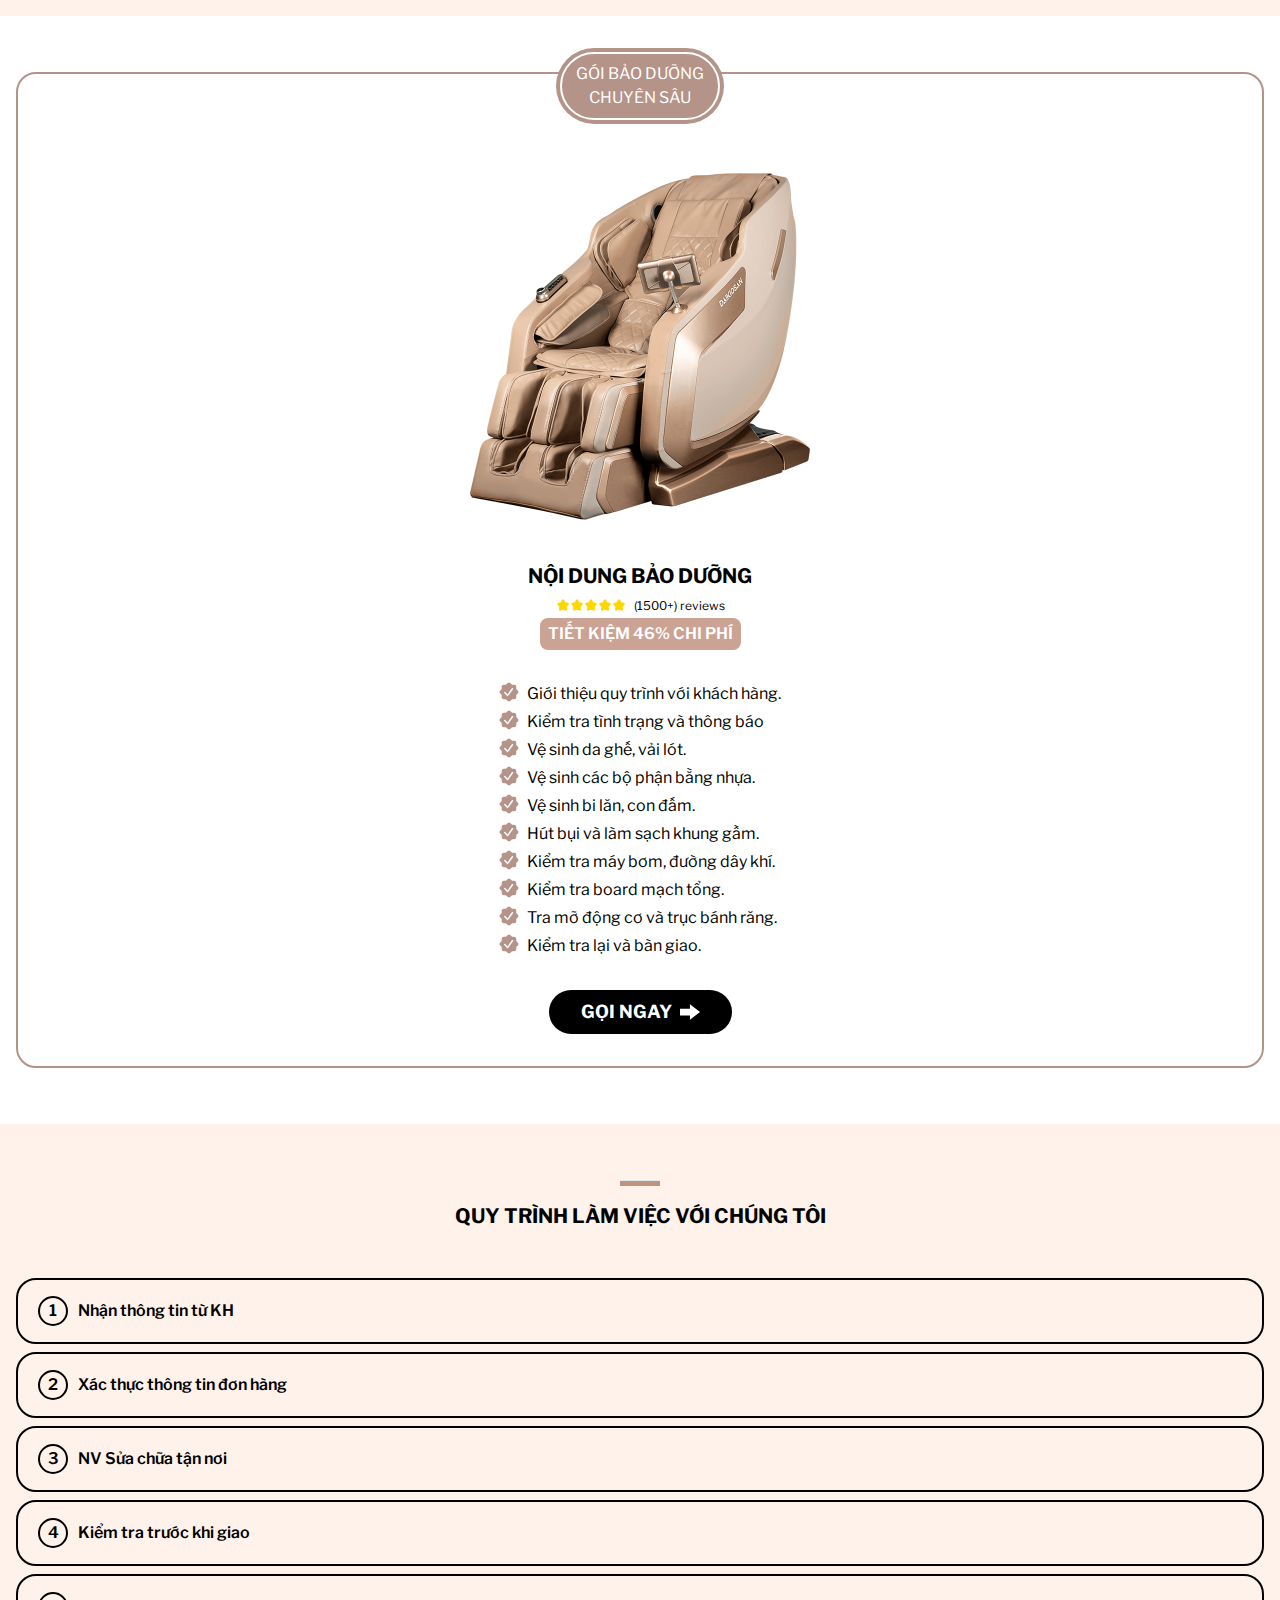
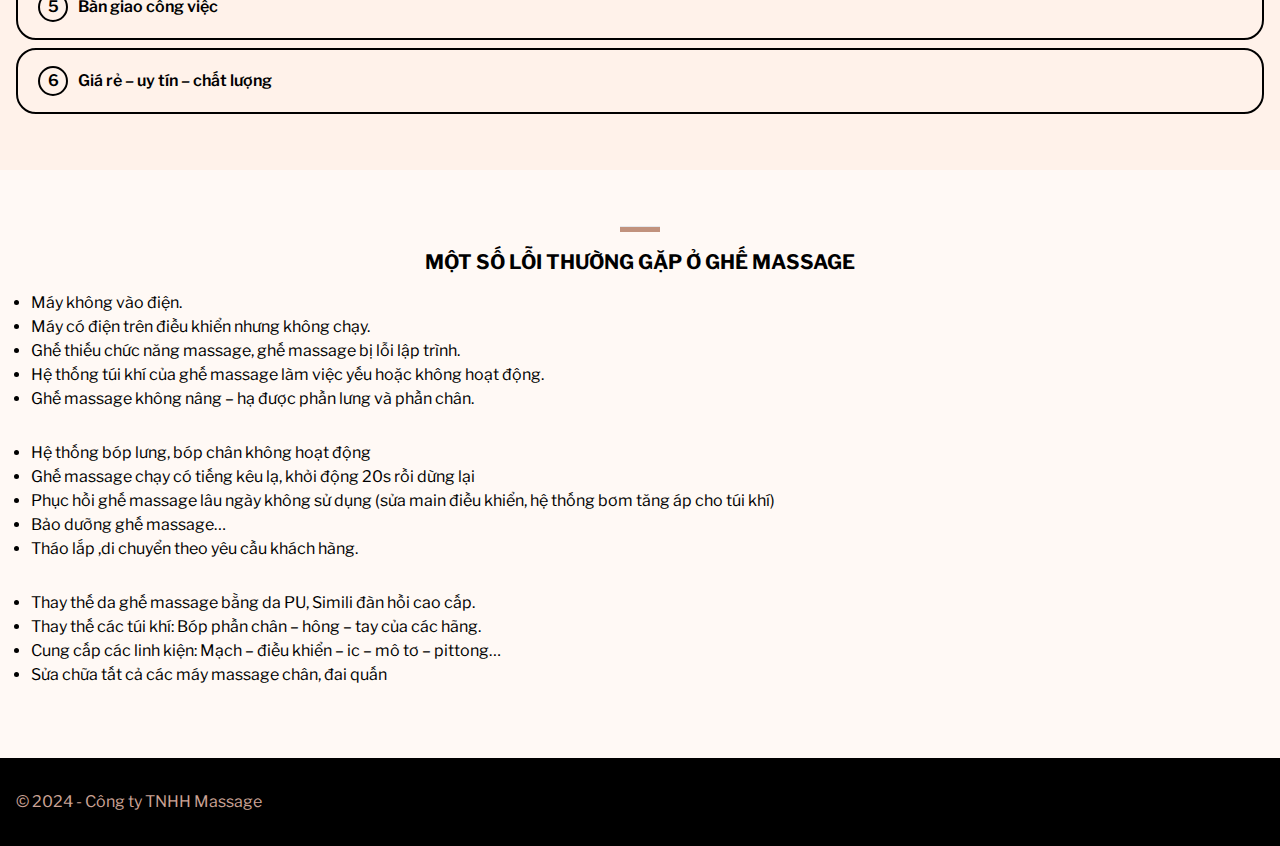
<file: src/index.html>
<!DOCTYPE html>
<html lang="vi">
    <head>
        <meta charset="UTF-8" />
        <meta name="viewport" content="width=device-width, initial-scale=1.0" />
        <link rel="preconnect" href="https://fonts.googleapis.com" />
        <link rel="preconnect" href="https://fonts.gstatic.com" crossorigin />
        <link
            href="https://fonts.googleapis.com/css2?family=Inter:wght@700&family=Libre+Franklin:ital,wght@0,100..900;1,100..900&display=swap"
            rel="stylesheet"
        />
        <link
            rel="stylesheet"
            href="https://cdnjs.cloudflare.com/ajax/libs/font-awesome/6.6.0/css/all.min.css"
            integrity="sha512-Kc323vGBEqzTmouAECnVceyQqyqdsSiqLQISBL29aUW4U/M7pSPA/gEUZQqv1cwx4OnYxTxve5UMg5GT6L4JJg=="
            crossorigin="anonymous"
            referrerpolicy="no-referrer"
        />
        <link rel="stylesheet" href="css/style.css" />
        <link rel="stylesheet" href="css/style2.css">
        <title>Massage</title>
    </head>
    <body>
        <header
            class="bg-gradient-to-l from-black via-black to-gray-500 flex items-center sticky top-0 z-20"
        >
            <div
                class="w-full px-2 py-3 container flex justify-between items-center flex-wrap gap-2 mx-auto"
            >
                <div class="font-semibold text-base text-white">🌸 Liên hệ sửa chữa !🌸</div>
                <button
                class="bg-[#FBEEE5] text-black font-bold px-3 py-1 rounded-full uppercase flex items-center"
                onclick="window.location.href='tel:0582743333'"
            >
                Gọi ngay
                <i class="icon-arrow-right"></i>
            </button>
            
            </div>
        </header>
        <main class="w-full">
            <div class="bg-gradient-to-b from-[#FBEEE5] to-white py-2 lg:py-8">
                <div class="container mx-auto px-4">
                    <img
                        src="assets/man.png"
                        alt="headline"
                        class="mx-auto max-w-[400px] object-contain size-full"
                    />
                    <div class="flex justify-center mt-2">
                        <div class="flex">
                            <i class="icon-star"></i>
                            <i class="icon-star"></i>
                            <i class="icon-star"></i>
                            <i class="icon-star"></i>
                            <i class="icon-star"></i>
                        </div>
                        <div class="ml-2 text-xs">1500+ khách hàng đã tin dùng</div>
                    </div>
                    <h1 class="text-2xl text-black font-bold text-center mt-4 uppercase leading-10">
                        Ghế massage hỏng?<br />
                        <span class="text-[#907868]"
                            >The Homeservises khôi phục nhanh, bền bỉ!</span
                        >
                    </h1>
                    <img
                        src="assets/headline1.png"
                        alt="head-image"
                        class="mx-auto lg:mt-10 max-w-[400px] object-contain size-full"
                    />
                    <h3 class="text-xl text-black font-semibold text-center mt-8 leading-8">
                        Liên hệ bằng link dưới đây !<br />
                    </h3>
                    <div class="mt-8">
                        <a
                            href="tel:0582743333"
                            class="bg-[#FFF2EA] px-8 py-2 rounded-full flex items-center mx-auto gap-2 drop-shadow-xl border border-black w-[clamp(280px,90vw,400px)]"
                        >
                            <img src="assets/phone-svgrepo-com.svg" class="size-12" />
                            <div class="text-left ml-4 lg:ml-8 text-black">
                                <div class="font-bold text-lg uppercase">Hotline</div>
                                <div>Ấn kết nối cuộc gọi</div>
                            </div>
                        </a>
                        <a
                            href="https://www.facebook.com/profile.php?id=61564267171943"
                            class="bg-[#FFF2EA] px-8 py-2 rounded-full flex items-center mx-auto gap-2 drop-shadow-xl border border-black w-[clamp(280px,90vw,400px)] mt-4"
                        >
                            <img src="assets/facebook-svgrepo-com.svg" class="size-12" />
                            <div class="text-left ml-4 lg:ml-8 text-black">
                                <div class="font-bold text-lg uppercase">Facebook</div>
                                <div>Trang thông tin dịch vụ</div>
                            </div>
                        </a>
                        <a
                        href="https://www.messenger.com/t/61564267171943"
                            class="bg-[#FFF2EA] px-8 py-2 rounded-full flex items-center mx-auto gap-2 drop-shadow-xl border border-black w-[clamp(280px,90vw,400px)] mt-4"
                        >
                            <img src="assets/messenger-color-svgrepo-com.svg" class="size-12" />
                            <div class="text-left ml-4 lg:ml-8 text-black">
                                <div class="font-bold text-lg uppercase">Messenger</div>
                                <div>Nhắn tin để được hỗ trợ</div>
                            </div>
                        </a>
                    </div>
                </div>
            </div>
            <div class="bg-white py-2 lg:py-8">
                <div class="container mx-auto px-4">
                    <hr class="mt-8 h-[6px] bg-[#C1927D] w-10 mx-auto" />
                    <h2 class="text-xl text-black font-bold text-center mt-2">
                        CHÚNG TÔI MANG ĐẾN CHO BẠN DỊCH VỤ
                    </h2>
                    <div class="flex justify-center flex-wrap items-center gap-8 mt-12">
                        <div>
                            <div class="size-[148px] flex border-dashed border-2 border-black mx-auto relative justify-center">
                                <div
                                    class="absolute size-8 bg-[#C39781] rounded-full flex -bottom-3"
                                >
                                    <div class="m-auto text-white font-semibold">1</div>
                                </div>
                                <div class="bg-[#FCEFE8] size-36 flex m-auto">
                                    <div class="m-auto"><img src="assets/dichvu/1.jpg" alt="" srcset=""></div>
                                </div>
                            </div>
                            <div class="text-black text-center mt-6">
                                <h4 class="font-bold">Sửa chữa mạch</h4>
                                <p class="text-sm mt-2 max-w-[320px] lg:max-w-[400px]">
                                    Khắc phục lỗi mạch điện, giúp ghế massage hoạt động ổn định, đảm bảo an toàn và hiệu suất tối đa.
                                </p>
                            </div>
                        </div>
                        <div>
                            <div class="size-[148px] flex border-dashed border-2 border-black mx-auto relative justify-center">
                                <div
                                    class="absolute size-8 bg-[#C39781] rounded-full flex -bottom-3"
                                >
                                    <div class="m-auto text-white font-semibold">2</div>
                                </div>
                                <div class="bg-[#FCEFE8] size-36 flex m-auto">
                                    <div class="m-auto"><img src="assets/dichvu/2.jpg" alt="" srcset=""></div>
                                </div>
                            </div>
                            <div class="text-black text-center mt-6">
                                <h4 class="font-bold">Sửa cơ</h4>
                                <p class="text-sm mt-2 max-w-[320px] lg:max-w-[400px]">
                                    Sửa chữa các phần cơ khí bị hư hỏng, đảm bảo các bộ phận chuyển động mượt mà và chính xác.
                                </p>
                            </div>
                        </div>
                    </div>
                    <div class="flex justify-center flex-wrap items-center gap-8 mt-12">
                        <div>
                            <div class="size-[148px] flex border-dashed border-2 border-black mx-auto relative justify-center">
                                <div
                                    class="absolute size-8 bg-[#C39781] rounded-full flex -bottom-3"
                                >
                                    <div class="m-auto text-white font-semibold">3</div>
                                </div>
                                <div class="bg-[#FCEFE8] size-36 flex m-auto">
                                    <div class="m-auto"><img src="assets/dichvu/3.jpg" alt="" srcset=""></div>
                                </div>
                            </div>
                            <div class="text-black text-center mt-6">
                                <h4 class="font-bold">Thay thế da</h4>
                                <p class="text-sm mt-2 max-w-[320px] lg:max-w-[400px]">
                                    Thay mới da ghế massage, mang lại diện mạo đẹp như mới, đảm bảo độ bền và thoải mái khi sử dụng.
                                </p>
                            </div>
                        </div>
                        <div>
                            <div class="size-[148px] flex border-dashed border-2 border-black mx-auto relative justify-center">
                                <div
                                    class="absolute size-8 bg-[#C39781] rounded-full flex -bottom-3"
                                >
                                    <div class="m-auto text-white font-semibold">4</div>
                                </div>
                                <div class="bg-[#FCEFE8] size-36 flex m-auto">
                                    <div class="m-auto"><img src="assets/dichvu/4.jpg" alt="" srcset=""></div>
                                </div>
                            </div>
                            <div class="text-black text-center mt-6">
                                <h4 class="font-bold">Bảo dưỡng</h4>
                                <p class="text-sm mt-2 max-w-[320px] lg:max-w-[400px]">
                                    Dịch vụ bảo dưỡng toàn diện, kiểm tra và làm mới các bộ phận, kéo dài tuổi thọ cho ghế massage của bạn.
                                </p>
                            </div>
                        </div>
                    </div>
                </div>
            </div>
            <div class="bg-[#FFF2EA] py-14 mt-16">
                <div class="container mx-auto px-4 text-black">
                    <h2 class="text-xl font-bold mt-2">
                        Xin chào,<br />LÝ DO BẠN NÊN LỰA CHỌN CHÚNG TÔI
                    </h2>
                    <hr class="mt-4 h-[6px] bg-[#C1927D] w-10" />
                    <p class="mt-4">
                        Ghế massage hỏng khiến bạn mệt mỏi và lo lắng? Chúng tôi sửa nhanh, chất
                        lượng, khôi phục trải nghiệm thư giãn trọn vẹn ngay tại nhà bạn!
                    </p>
                    <h3 class="text-lg font-bold mt-4 flex items-center">
                        <i class="icon-checkmark"></i>
                        <div class="ml-2">ĐẢM BẢO CHẤT LƯỢNG</div>
                    </h3>
                    <p class="mt-2">
                        Chúng tôi cam kết dịch vụ sửa chữa ghế massage với chất lượng cao, giúp ghế
                        hoạt động bền bỉ và ổn định lâu dài.
                    </p>
                    <h3 class="text-lg font-bold mt-4 flex items-center">
                        <i class="icon-checkmark"></i>
                        <div class="ml-2">HỖ TRỢ TẬN NƠI</div>
                    </h3>
                    <p class="mt-2">
                        Không cần mang ghế đi xa, chúng tôi hỗ trợ sửa chữa tại nhà, tiện lợi và
                        nhanh chóng để bạn không phải chờ đợi.
                    </p>
                    <h3 class="text-lg font-bold mt-4 flex items-center">
                        <i class="icon-checkmark"></i>
                        <div class="ml-2">GIÁ THÀNH PHẢI CHĂNG</div>
                    </h3>
                    <p class="mt-2">
                        Dịch vụ chất lượng với giá thành hợp lý, cam kết báo giá minh bạch và không
                        phát sinh chi phí ngoài ý muốn.
                    </p>
                    <h3 class="text-lg font-bold mt-4 flex items-center">
                        <i class="icon-checkmark"></i>
                        <div class="ml-2">BẢO HÀNH THI CÔNG</div>
                    </h3>
                    <p class="mt-2">
                        Chế độ bảo hành dài hạn sau khi sửa chữa, đảm bảo bạn an tâm sử dụng mà
                        không lo sự cố tái phát.
                    </p>
                    <h3 class="text-lg font-bold mt-4 flex items-center">
                        <i class="icon-checkmark"></i>
                        <div class="ml-2">KHẮC PHỤC TRIỆT ĐỂ</div>
                    </h3>
                    <p class="mt-2">
                        Chúng tôi không chỉ sửa chữa tạm thời mà còn giải quyết tận gốc các vấn đề,
                        giúp ghế của bạn hoạt động hoàn hảo.
                    </p>
                    <h3 class="text-lg font-bold mt-4 flex items-center">
                        <i class="icon-checkmark"></i>
                        <div class="ml-2">VẬT TƯ CHÍNH HÃNG</div>
                    </h3>
                    <p class="mt-2">
                        Tất cả vật tư sử dụng đều là hàng chính hãng, đảm bảo tuổi thọ và độ an toàn
                        cho thiết bị của bạn.
                    </p>
                </div>
            </div>
            <div class="py-14 bg-white px-4" id="product">
                <div class="container mx-auto">
                    <hr class="h-[6px] bg-[#C1927D] w-10 mx-auto" />

                    <img
                        src="assets/tttclnvngh.jpg"
                        alt="MK-5800-1"
                        class="mx-auto lg:mt-10 max-w-[600px] object-contain size-full mt-4"
                    />

                    <div
                        class="flex gap-8 lg:gap-14 justify-center items-center mt-5 lg:mt-20 flex-wrap"
                    >
                        <div>
                            <div class="size-[84px] lg:size-[116px] flex c-dashed mx-auto">
                                <div
                                    class="bg-[#FCEFE8] rounded-full size-20 lg:size-28 flex m-auto"
                                >
                                    <img src="assets/2.png" alt="2.png" />
                                </div>
                            </div>
                            <h4 class="font-bold text-center mt-4">Gián đoạn</h4>
                            <p class="text-black text-center mt-2 text-sm max-w-[160px]">
                                Ghế massage lỗi khiến bạn căng thẳng, không thể thư giãn.
                            </p>
                        </div>
                        <div>
                            <div class="size-[84px] lg:size-[116px] flex c-dashed mx-auto">
                                <div
                                    class="bg-[#FCEFE8] rounded-full size-20 lg:size-28 flex m-auto"
                                >
                                    <img src="assets/1.png" alt="1.png" />
                                </div>
                            </div>
                            <h4 class="font-bold text-center mt-4">Mượt mà</h4>
                            <p class="text-black text-center mt-2 text-sm max-w-[160px]">
                                ghế của bạn trở lại như mới, sẵn sàng mang đến sự thoải mái tuyệt
                                đối.
                            </p>
                        </div>
                    </div>
                </div>
            </div>
            <div
                        id="slider"
                        class="aspect-video max-w-[800px] overflow-hidden mx-auto relative mt-4 lg:mt-10 border-black border-2 drop-shadow-lg"
                    >
                        <button id="slide-l" class="z-10 absolute left-0 top-0 h-full flex items-center px-4 hover:bg-zinc-300 hover:bg-opacity-50">
                            <i class="fa-solid fa-chevron-left fa-2xl" style="color: #ffffff"></i>
                        </button>
                        <button id="slide-r" class="z-10 absolute right-0 top-0 h-full flex items-center px-4 hover:bg-zinc-300 hover:bg-opacity-50">
                            <i class="fa-solid fa-chevron-right fa-2xl" style="color: #ffffff"></i>
                        </button>
                        <div class="flex transition-transform duration-500" id="slider-items">
                            <img
                                src="assets/cong-nghe-2.jpg"
                                alt="cong-nghe-2"
                                class="object-cover object-top size-full aspect-video"
                            />

                            <img
                                src="assets/cong-nghe-2.jpg"
                                alt="cong-nghe-2"
                                class="object-cover object-top size-full aspect-video"
                            />

                            <img
                                src="assets/cong-nghe-2.jpg"
                                alt="cong-nghe-2"
                                class="object-cover object-top size-full aspect-video"
                            />
                        </div>
                    </div>
                    <div class="py-14 bg-[#FFF2EA] px-4" id="comments">
                        <div class="container mx-auto">
                            <hr class="h-[6px] bg-[#C1927D] w-10 mx-auto" />
                            <h2 class="text-xl font-bold text-center mt-4">
                                Khách hàng nói gì về chúng tôi ?
                            </h2>
                            <div class="flex mt-8">
                                <div class="size-[72px] lg:size-[88px] flex c-dashed">
                                    <img
                                        src="assets/kh1.png"
                                        alt=""
                                        srcset=""
                                        class="rounded-full object-cover size-16 lg:size-20 m-auto"
                                    />
                                </div>
                                <div class="flex-1 ml-4">
                                    <h4 class="font-bold">Nguyễn Hương</h4>
                                    <div class="flex mt-1">
                                        <i class="icon-star"></i>
                                        <i class="icon-star"></i>
                                        <i class="icon-star"></i>
                                        <i class="icon-star"></i>
                                        <i class="icon-star"></i>
                                    </div>
                                    <p class="line-clamp-3 mt-2">
                                        Tôi rất hài lòng với dịch vụ bảo dưỡng. Nhân viên chuyên nghiệp, tư
                                        vấn rõ ràng.
                                    </p>
                                </div>
                            </div>
                            <div class="flex mt-8">
                                <div class="size-[72px] lg:size-[88px] flex c-dashed">
                                    <img
                                        src="assets/kh1.png"
                                        alt=""
                                        srcset=""
                                        class="rounded-full object-cover size-16 lg:size-20 m-auto"
                                    />
                                </div>
                                <div class="flex-1 ml-4">
                                    <h4 class="font-bold">Phạm Quang</h4>
                                    <div class="flex mt-1">
                                        <i class="icon-star"></i>
                                        <i class="icon-star"></i>
                                        <i class="icon-star"></i>
                                        <i class="icon-star"></i>
                                        <i class="icon-star"></i>
                                    </div>
                                    <p class="line-clamp-3 mt-1">
                                        Quy trình bảo dưỡng rõ ràng, chi tiết, ghế massage của tôi sau khi
                                        bảo dưỡng như mới.
                                    </p>
                                </div>
                            </div>
                            <div class="flex mt-8">
                                <div class="size-[72px] lg:size-[88px] flex c-dashed">
                                    <img
                                        src="assets/kh1.png"
                                        alt=""
                                        srcset=""
                                        class="rounded-full object-cover size-16 lg:size-20 m-auto"
                                    />
                                </div>
                                <div class="flex-1 ml-4">
                                    <h4 class="font-bold">Đinh Lan</h4>
                                    <div class="flex mt-1">
                                        <i class="icon-star"></i>
                                        <i class="icon-star"></i>
                                        <i class="icon-star"></i>
                                        <i class="icon-star"></i>
                                        <i class="icon-star"></i>
                                    </div>
                                    <p class="line-clamp-3 mt-1">
                                        Tôi đã sử dụng dịch vụ bảo dưỡng nhiều lần và lần nào cũng rất hài
                                        lòng.
                                    </p>
                                </div>
                            </div>
                        </div>
                    </div>
            <div class="py-14 bg-white px-4" id="offer">
                <div class="container mx-auto">
                    <div
                        class="border-[#B49388] border-2 w-full rounded-[20px] relative flex flex-col justify-center items-center px-4 py-8"
                    >
                        <div
                            class="uppercase bg-[#B49388] w-[168px] p-1 rounded-full absolute -top-[26px]"
                        >
                            <div
                                class="uppercase text-white bg-[#B49388] border-white border-2 w-40 py-2 rounded-full text-center"
                            >
                                Gói bảo dưỡng chuyên sâu
                            </div>
                        </div>

                        <img
                            src="assets/head-image.png"
                            alt="head-image"
                            class="mx-auto lg:mt-10 max-w-[400px] object-contain size-full"
                        />
                        <h2 class="text-xl font-bold text-center mt-4">NỘI DUNG BẢO DƯỠNG</h2>
                        <div class="flex justify-center mt-2">
                            <div class="flex">
                                <i class="icon-star"></i>
                                <i class="icon-star"></i>
                                <i class="icon-star"></i>
                                <i class="icon-star"></i>
                                <i class="icon-star"></i>
                            </div>
                            <div class="ml-2 text-xs">(1500+) reviews</div>
                        </div>
                        <div
                            class="bg-[#cba395] uppercase font-semibold text-white rounded-lg px-2 py-1 mt-1"
                        >
                            Tiết kiệm 46% chi phí
                        </div>
                        <div class="mt-8">
                            <div class="flex">
                                <i class="icon-checkmark"></i>
                                <div class="ml-2">Giới thiệu quy trình với khách hàng.</div>
                            </div>
                            <div class="flex mt-1">
                                <i class="icon-checkmark"></i>
                                <div class="ml-2">Kiểm tra tình trạng và thông báo</div>
                            </div>
                            <div class="flex mt-1">
                                <i class="icon-checkmark"></i>
                                <div class="ml-2">Vệ sinh da ghế, vải lót.</div>
                            </div>
                            <div class="flex mt-1">
                                <i class="icon-checkmark"></i>
                                <div class="ml-2">Vệ sinh các bộ phận bằng nhựa.</div>
                            </div>
                            <div class="flex mt-1">
                                <i class="icon-checkmark"></i>
                                <div class="ml-2">Vệ sinh bi lăn, con đấm.</div>
                            </div>
                            <div class="flex mt-1">
                                <i class="icon-checkmark"></i>
                                <div class="ml-2">Hút bụi và làm sạch khung gầm.</div>
                            </div>
                            <div class="flex mt-1">
                                <i class="icon-checkmark"></i>
                                <div class="ml-2">Kiểm tra máy bơm, đường dây khí.</div>
                            </div>
                            <div class="flex mt-1">
                                <i class="icon-checkmark"></i>
                                <div class="ml-2">Kiểm tra board mạch tổng.</div>
                            </div>
                            <div class="flex mt-1">
                                <i class="icon-checkmark"></i>
                                <div class="ml-2">Tra mỡ động cơ và trục bánh răng.</div>
                            </div>
                            <div class="flex mt-1">
                                <i class="icon-checkmark"></i>
                                <div class="ml-2">Kiểm tra lại và bàn giao.</div>
                            </div>
                        </div>
                        <button
                            class="bg-black text-white font-bold px-8 py-2 rounded-full uppercase flex items-center mx-auto mt-8 text-lg"
                        >
                            GỌI NGAY
                            <i class="icon-arrow-right icon-white"></i>
                        </button>
                    </div>
                </div>
            </div>

            <div class="py-14 bg-[#FFF2EA] px-4" id="faq">
                <div class="container mx-auto">
                    <hr class="h-[6px] bg-[#C1927D] w-10 mx-auto" />
                    <h2 class="text-xl font-bold text-center mt-4">
                        QUY TRÌNH LÀM VIỆC VỚI CHÚNG TÔI
                    </h2>
                    <div class="mt-12">
                        <div
                            class="group faq-item border-2 border-black rounded-[20px] px-5 py-4 bg-[#FFF2EA] cursor-pointer"
                        >
                            <h4 class="font-semibold" style="display: flex; align-items: center">
                                <span class="procedure">1</span> Nhận thông tin từ KH
                            </h4>

                            <p class="mt-2 hidden group-data-[open='true']:block">
                                Tiếp nhận thông tin từ khách hàng.
                            </p>
                        </div>
                        <div
                            class="group faq-item border-2 border-black rounded-[20px] px-5 py-4 bg-[#FFF2EA] cursor-pointer mt-2"
                        >
                            <h4 class="font-semibold" style="display: flex; align-items: center">
                                <span class="procedure">2</span> Xác thực thông tin đơn hàng
                            </h4>
                            <p class="mt-2 hidden group-data-[open='true']:block">
                                Kỹ thuật sẽ gọi lại để tư vấn kỹ hơn
                            </p>
                        </div>
                        <div
                            class="group faq-item border-2 border-black rounded-[20px] px-5 py-4 bg-[#FFF2EA] cursor-pointer mt-2"
                        >
                            <h4 class="font-semibold" style="display: flex; align-items: center">
                                <span class="procedure">3</span> NV Sửa chữa tận nơi
                            </h4>
                            <p class="mt-2 hidden group-data-[open='true']:block">
                                Kỹ thuật xuống tận nơi sửa chữa, bảo hành
                            </p>
                        </div>
                        <div
                            class="group faq-item border-2 border-black rounded-[20px] px-5 py-4 bg-[#FFF2EA] cursor-pointer mt-2"
                        >
                            <h4 class="font-semibold" style="display: flex; align-items: center">
                                <span class="procedure">4</span> Kiểm tra trước khi giao
                            </h4>
                            <p class="mt-2 hidden group-data-[open='true']:block">
                                Sau khi sửa chữa, nâng cấp, thay thế linh kiện. Kỹ thuật sẽ kiểm tra
                                lần cuối, sau đó báo khách hàng kiểm tra
                            </p>
                        </div>
                        <div
                            class="group faq-item border-2 border-black rounded-[20px] px-5 py-4 bg-[#FFF2EA] cursor-pointer mt-2"
                        >
                            <h4 class="font-semibold" style="display: flex; align-items: center">
                                <span class="procedure">5</span> Bàn giao công việc
                            </h4>
                            <p class="mt-2 hidden group-data-[open='true']:block">
                                Sau khi thiết bị nhà bạn hoạt động lại bình thường, hướng dẫn khách
                                hàng giữ gìn và sử dụng.
                            </p>
                        </div>
                        <div
                            class="group faq-item border-2 border-black rounded-[20px] px-5 py-4 bg-[#FFF2EA] cursor-pointer mt-2"
                        >
                            <h4 class="font-semibold" style="display: flex; align-items: center">
                                <span class="procedure">6</span> Giá rẻ – uy tín – chất lượng
                            </h4>
                            <p class="mt-2 hidden group-data-[open='true']:block">
                                Chúng tôi cam kết đem lại sự phục vụ tốt nhất với đội ngũ kỹ thuật
                                chuyên nghiệp, dày dặn kinh nghiệm
                            </p>
                        </div>
                    </div>
                </div>
            </div>
            <div class="py-14 bg-[#fff9f5] px-4" id="technology">
                <div class="container mx-auto">
                    <hr class="h-[6px] bg-[#C1927D] w-10 mx-auto" />
                    <h2 class="text-xl font-bold text-center mt-4">
                        MỘT SỐ LỖI THƯỜNG GẶP Ở GHẾ MASSAGE
                    </h2>
                    <ul>
                        <li>Máy không vào điện.</li>
                        <li>Máy có điện trên điều khiển nhưng không chạy.</li>
                        <li>Ghế thiếu chức năng massage, ghế massage bị lỗi lập trình.</li>
                        <li>Hệ thống túi khí của ghế massage làm việc yếu hoặc không hoạt động.</li>
                        <li>Ghế massage không nâng – hạ được phần lưng và phần chân.</li>
                    </ul>
                    <ul>
                        <li>Hệ thống bóp lưng, bóp chân không hoạt động</li>
                        <li>Ghế massage chạy có tiếng kêu lạ, khởi động 20s rồi dừng lại</li>
                        <li>
                            Phục hồi ghế massage lâu ngày không sử dụng (sửa main điều khiển, hệ
                            thống bơm tăng áp cho túi khí)
                        </li>
                        <li>Bảo dưỡng ghế massage…</li>
                        <li>Tháo lắp ,di chuyển theo yêu cầu khách hàng.</li>
                    </ul>
                    <ul>
                        <li>Thay thế da ghế massage bằng da PU, Simili đàn hồi cao cấp.</li>
                        <li>Thay thế các túi khí: Bóp phần chân – hông – tay của các hãng.</li>
                        <li>Cung cấp các linh kiện: Mạch – điều khiển – ic – mô tơ – pittong…</li>
                        <li>Sửa chữa tất cả các máy massage chân, đai quấn</li>
                    </ul>
                </div>
            </div>
        </main>
        <footer class="bg-black">
            <div class="text-[#cba395] container mx-auto px-4 py-8">
                &copy; 2024 - Công ty TNHH Massage
            </div>
        </footer>
        <script src="js/index.js"></script>
        <script src="js/slider.js"></script>
    </body>
</html>
</file>
<file: css/style2.css>
.procedure {
    border: 2px solid black;
    border-radius: 50%;
    width: 30px;
    height: 30px;
    display: flex;
    align-items: center;
    justify-content: center;
    margin-right: 10px;
  }

.i_icon i{
  width: 15px;
  height: auto;
}

.custom-contact-info {
  width: 80%;
  margin: 0 auto;
  text-align: center;
}

.custom-title {
  color: white;
  background-color: #B49388;
  padding: 10px 0;
  font-size: 18px;
  margin: 0;
  border-radius: 25px;
}

.custom-contact-box {
  border: 1px solid #ddd;
  border-radius: 5px;
  background-color: white;
  margin-top: 10px;
  position: relative;
}

.custom-header {
  background-color: #201717;
  color: white;
  padding: 10px;
  border-radius: 5px 5px 0 0;
  display: flex;
  justify-content: space-between;
  align-items: center;
}

.custom-header span {
  font-weight: bold;
}

.custom-close-btn {
  background: none;
  border: none;
  color: white;
  font-size: 16px;
  cursor: pointer;
}

.custom-contact-list {
  list-style-type: none;
  padding: 10px;
  margin: 0;
  text-align: left;
  font-size: 14px;
}

.custom-contact-list li {
  margin-bottom: 5px;
}

.custom-contact-list a {
  color: #f44336;
  text-decoration: none;
}

.custom-contact-list a:hover {
  text-decoration: underline;
}
#scrollTopBtn {
  display: none; /* Ẩn nút khi không cần thiết */
  position: fixed; /* Cố định nút */
  bottom: 20px; /* Vị trí cách đáy */
  right: 30px; /* Vị trí cách phải */
  z-index: 99; /* Đảm bảo nút hiển thị trên tất cả các thành phần khác */
  font-size: 18px; /* Kích thước chữ */
  border: none; /* Không có viền */
  outline: none;
  background-color: #555; /* Màu nền */
  color: white; /* Màu chữ */
  cursor: pointer; /* Con trỏ dạng tay */
  padding: 15px; /* Khoảng cách bên trong */
  border-radius: 50px; /* Bo tròn góc */
  height: 50px;
  width: 50px;
}

#scrollTopBtn:hover {
  background-color: #8d6c00; /* Màu khi di chuột */
}


.echbay-sms-messenger div.phonering-alo-zalo, 
.echbay-sms-messenger div.phonering-alo-alo {
	background-color:#0084ff
}
.echbay-sms-messenger div.phonering-alo-sms {
	background-color:#f60
}
.echbay-sms-messenger div.phonering-alo-messenger {
	background-color:#e60f1e
}

.echbay-sms-messenger {
	width:45px
}
.echbay-sms-messenger a {
	line-height:45px;
        color: transparent;
display:block;
}
.echbay-sms-messenger div.phonering-alo-zalo {
	display: block
}

.echbay-sms-messenger div.phonering-alo-alo {
    background-image: url(https://codfe.com/wp-content/uploads/2020/08/call.png);
}
.echbay-sms-messenger div.phonering-alo-zalo {
    background-image: url(https://codfe.com/wp-content/uploads/2020/08/zalo.png);
}
.echbay-sms-messenger div.phonering-alo-messenger {
    background-image: url(https://codfe.com/wp-content/uploads/2020/08/messenger.png);
    background-color: #e60f1e;
}
.echbay-sms-messenger div {
    margin: 14px 0;
    background: #0084FF center no-repeat;
    background-size: 70%;
    border-radius: 50%;
    box-shadow: 0 3px 10px #888;
}

.echbay-sms-messenger {
    text-align: center;
    left:20px;
    position: fixed;
    bottom: 20px;
    z-index: 999;
}

.consultation-button {
  position: fixed;
  bottom: 100px;
  right: 20px;
  background-color: #d32f2f;
  color: white;
  font-size: 15px;
  font-weight: bold;
  padding: 8px 6px;
  border-radius: 50px;
  box-shadow: 0 4px 10px rgba(0, 0, 0, 0.1);
  z-index: 999;
  text-align: center;
  transition: transform 0.3s ease, box-shadow 0.3s ease;
}

.consultation-button a {
  color: white;
  text-decoration: none;
  border: 1px solid #ddd;
  border-radius: 15px;
  padding: 5px 7px;
}

.consultation-button:hover {
  transform: scale(1.1);
  box-shadow: 0 6px 15px rgba(0, 0, 0, 0.3);
}

@keyframes pulse {
  0% {
      transform: scale(1);
      box-shadow: 0 0 10px rgba(0, 132, 255, 0.7);
  }
  50% {
      transform: scale(1.1);
      box-shadow: 0 0 20px rgba(0, 132, 255, 0.9);
  }
  100% {
      transform: scale(1);
      box-shadow: 0 0 10px rgba(0, 132, 255, 0.7);
  }
}

.echbay-sms-messenger div {
  animation: pulse 0.5s infinite;
}


.logo_hd {
  width: 70px;
  height: auto;
  border-radius: 15px;
}
</file>
<file: src/css/style2.css>
.procedure {
    border: 2px solid black;
    border-radius: 50%;
    width: 30px;
    height: 30px;
    display: flex;
    align-items: center;
    justify-content: center;
    margin-right: 10px;
  }
</file>
<file: css/style.css>
/*
! tailwindcss v3.4.10 | MIT License | https://tailwindcss.com
*/

/*
1. Prevent padding and border from affecting element width. (https://github.com/mozdevs/cssremedy/issues/4)
2. Allow adding a border to an element by just adding a border-width. (https://github.com/tailwindcss/tailwindcss/pull/116)
*/

*,
::before,
::after {
  box-sizing: border-box;
  /* 1 */
  border-width: 0;
  /* 2 */
  border-style: solid;
  /* 2 */
  border-color: #e5e7eb;
  /* 2 */
}

::before,
::after {
  --tw-content: '';
}

/*
1. Use a consistent sensible line-height in all browsers.
2. Prevent adjustments of font size after orientation changes in iOS.
3. Use a more readable tab size.
4. Use the user's configured `sans` font-family by default.
5. Use the user's configured `sans` font-feature-settings by default.
6. Use the user's configured `sans` font-variation-settings by default.
7. Disable tap highlights on iOS
*/

html,
:host {
  line-height: 1.5;
  /* 1 */
  -webkit-text-size-adjust: 100%;
  /* 2 */
  -moz-tab-size: 4;
  /* 3 */
  -o-tab-size: 4;
     tab-size: 4;
  /* 3 */
  font-family: ui-sans-serif, system-ui, sans-serif, "Apple Color Emoji", "Segoe UI Emoji", "Segoe UI Symbol", "Noto Color Emoji";
  /* 4 */
  font-feature-settings: normal;
  /* 5 */
  font-variation-settings: normal;
  /* 6 */
  -webkit-tap-highlight-color: transparent;
  /* 7 */
}

/*
1. Remove the margin in all browsers.
2. Inherit line-height from `html` so users can set them as a class directly on the `html` element.
*/

body {
  margin: 0;
  /* 1 */
  line-height: inherit;
  /* 2 */
}

/*
1. Add the correct height in Firefox.
2. Correct the inheritance of border color in Firefox. (https://bugzilla.mozilla.org/show_bug.cgi?id=190655)
3. Ensure horizontal rules are visible by default.
*/

hr {
  height: 0;
  /* 1 */
  color: inherit;
  /* 2 */
  border-top-width: 1px;
  /* 3 */
}

/*
Add the correct text decoration in Chrome, Edge, and Safari.
*/

abbr:where([title]) {
  -webkit-text-decoration: underline dotted;
          text-decoration: underline dotted;
}

/*
Remove the default font size and weight for headings.
*/

h1,
h2,
h3,
h4,
h5,
h6 {
  font-size: inherit;
  font-weight: inherit;
}

/*
Reset links to optimize for opt-in styling instead of opt-out.
*/

a {
  color: inherit;
  text-decoration: inherit;
}

/*
Add the correct font weight in Edge and Safari.
*/

b,
strong {
  font-weight: bolder;
}

/*
1. Use the user's configured `mono` font-family by default.
2. Use the user's configured `mono` font-feature-settings by default.
3. Use the user's configured `mono` font-variation-settings by default.
4. Correct the odd `em` font sizing in all browsers.
*/

code,
kbd,
samp,
pre {
  font-family: ui-monospace, SFMono-Regular, Menlo, Monaco, Consolas, "Liberation Mono", "Courier New", monospace;
  /* 1 */
  font-feature-settings: normal;
  /* 2 */
  font-variation-settings: normal;
  /* 3 */
  font-size: 1em;
  /* 4 */
}

/*
Add the correct font size in all browsers.
*/

small {
  font-size: 80%;
}

/*
Prevent `sub` and `sup` elements from affecting the line height in all browsers.
*/

sub,
sup {
  font-size: 75%;
  line-height: 0;
  position: relative;
  vertical-align: baseline;
}

sub {
  bottom: -0.25em;
}

sup {
  top: -0.5em;
}

/*
1. Remove text indentation from table contents in Chrome and Safari. (https://bugs.chromium.org/p/chromium/issues/detail?id=999088, https://bugs.webkit.org/show_bug.cgi?id=201297)
2. Correct table border color inheritance in all Chrome and Safari. (https://bugs.chromium.org/p/chromium/issues/detail?id=935729, https://bugs.webkit.org/show_bug.cgi?id=195016)
3. Remove gaps between table borders by default.
*/

table {
  text-indent: 0;
  /* 1 */
  border-color: inherit;
  /* 2 */
  border-collapse: collapse;
  /* 3 */
}

/*
1. Change the font styles in all browsers.
2. Remove the margin in Firefox and Safari.
3. Remove default padding in all browsers.
*/

button,
input,
optgroup,
select,
textarea {
  font-family: inherit;
  /* 1 */
  font-feature-settings: inherit;
  /* 1 */
  font-variation-settings: inherit;
  /* 1 */
  font-size: 100%;
  /* 1 */
  font-weight: inherit;
  /* 1 */
  line-height: inherit;
  /* 1 */
  letter-spacing: inherit;
  /* 1 */
  color: inherit;
  /* 1 */
  margin: 0;
  /* 2 */
  padding: 0;
  /* 3 */
}

/*
Remove the inheritance of text transform in Edge and Firefox.
*/

button,
select {
  text-transform: none;
}

/*
1. Correct the inability to style clickable types in iOS and Safari.
2. Remove default button styles.
*/

button,
input:where([type='button']),
input:where([type='reset']),
input:where([type='submit']) {
  -webkit-appearance: button;
  /* 1 */
  background-color: transparent;
  /* 2 */
  background-image: none;
  /* 2 */
}

/*
Use the modern Firefox focus style for all focusable elements.
*/

:-moz-focusring {
  outline: auto;
}

/*
Remove the additional `:invalid` styles in Firefox. (https://github.com/mozilla/gecko-dev/blob/2f9eacd9d3d995c937b4251a5557d95d494c9be1/layout/style/res/forms.css#L728-L737)
*/

:-moz-ui-invalid {
  box-shadow: none;
}

/*
Add the correct vertical alignment in Chrome and Firefox.
*/

progress {
  vertical-align: baseline;
}

/*
Correct the cursor style of increment and decrement buttons in Safari.
*/

::-webkit-inner-spin-button,
::-webkit-outer-spin-button {
  height: auto;
}

/*
1. Correct the odd appearance in Chrome and Safari.
2. Correct the outline style in Safari.
*/

[type='search'] {
  -webkit-appearance: textfield;
  /* 1 */
  outline-offset: -2px;
  /* 2 */
}

/*
Remove the inner padding in Chrome and Safari on macOS.
*/

::-webkit-search-decoration {
  -webkit-appearance: none;
}

/*
1. Correct the inability to style clickable types in iOS and Safari.
2. Change font properties to `inherit` in Safari.
*/

::-webkit-file-upload-button {
  -webkit-appearance: button;
  /* 1 */
  font: inherit;
  /* 2 */
}

/*
Add the correct display in Chrome and Safari.
*/

summary {
  display: list-item;
}

/*
Removes the default spacing and border for appropriate elements.
*/

blockquote,
dl,
dd,
h1,
h2,
h3,
h4,
h5,
h6,
hr,
figure,
p,
pre {
  margin: 0;
}

fieldset {
  margin: 0;
  padding: 0;
}

legend {
  padding: 0;
}

ol,
ul,
menu {
  /* list-style: none; */
  margin: 0;
  padding: 15px;
}

/*
Reset default styling for dialogs.
*/

dialog {
  padding: 0;
}

/*
Prevent resizing textareas horizontally by default.
*/

textarea {
  resize: vertical;
}

/*
1. Reset the default placeholder opacity in Firefox. (https://github.com/tailwindlabs/tailwindcss/issues/3300)
2. Set the default placeholder color to the user's configured gray 400 color.
*/

input::-moz-placeholder, textarea::-moz-placeholder {
  opacity: 1;
  /* 1 */
  color: #9ca3af;
  /* 2 */
}

input::placeholder,
textarea::placeholder {
  opacity: 1;
  /* 1 */
  color: #9ca3af;
  /* 2 */
}

/*
Set the default cursor for buttons.
*/

button,
[role="button"] {
  cursor: pointer;
}

/*
Make sure disabled buttons don't get the pointer cursor.
*/

:disabled {
  cursor: default;
}

/*
1. Make replaced elements `display: block` by default. (https://github.com/mozdevs/cssremedy/issues/14)
2. Add `vertical-align: middle` to align replaced elements more sensibly by default. (https://github.com/jensimmons/cssremedy/issues/14#issuecomment-634934210)
   This can trigger a poorly considered lint error in some tools but is included by design.
*/

img,
svg,
video,
canvas,
audio,
iframe,
embed,
object {
  display: block;
  /* 1 */
  vertical-align: middle;
  /* 2 */
}

/*
Constrain images and videos to the parent width and preserve their intrinsic aspect ratio. (https://github.com/mozdevs/cssremedy/issues/14)
*/

img,
video {
  max-width: 100%;
  height: auto;
}

/* Make elements with the HTML hidden attribute stay hidden by default */

[hidden] {
  display: none;
}

*, ::before, ::after {
  --tw-border-spacing-x: 0;
  --tw-border-spacing-y: 0;
  --tw-translate-x: 0;
  --tw-translate-y: 0;
  --tw-rotate: 0;
  --tw-skew-x: 0;
  --tw-skew-y: 0;
  --tw-scale-x: 1;
  --tw-scale-y: 1;
  --tw-pan-x:  ;
  --tw-pan-y:  ;
  --tw-pinch-zoom:  ;
  --tw-scroll-snap-strictness: proximity;
  --tw-gradient-from-position:  ;
  --tw-gradient-via-position:  ;
  --tw-gradient-to-position:  ;
  --tw-ordinal:  ;
  --tw-slashed-zero:  ;
  --tw-numeric-figure:  ;
  --tw-numeric-spacing:  ;
  --tw-numeric-fraction:  ;
  --tw-ring-inset:  ;
  --tw-ring-offset-width: 0px;
  --tw-ring-offset-color: #fff;
  --tw-ring-color: rgb(59 130 246 / 0.5);
  --tw-ring-offset-shadow: 0 0 #0000;
  --tw-ring-shadow: 0 0 #0000;
  --tw-shadow: 0 0 #0000;
  --tw-shadow-colored: 0 0 #0000;
  --tw-blur:  ;
  --tw-brightness:  ;
  --tw-contrast:  ;
  --tw-grayscale:  ;
  --tw-hue-rotate:  ;
  --tw-invert:  ;
  --tw-saturate:  ;
  --tw-sepia:  ;
  --tw-drop-shadow:  ;
  --tw-backdrop-blur:  ;
  --tw-backdrop-brightness:  ;
  --tw-backdrop-contrast:  ;
  --tw-backdrop-grayscale:  ;
  --tw-backdrop-hue-rotate:  ;
  --tw-backdrop-invert:  ;
  --tw-backdrop-opacity:  ;
  --tw-backdrop-saturate:  ;
  --tw-backdrop-sepia:  ;
  --tw-contain-size:  ;
  --tw-contain-layout:  ;
  --tw-contain-paint:  ;
  --tw-contain-style:  ;
}

::backdrop {
  --tw-border-spacing-x: 0;
  --tw-border-spacing-y: 0;
  --tw-translate-x: 0;
  --tw-translate-y: 0;
  --tw-rotate: 0;
  --tw-skew-x: 0;
  --tw-skew-y: 0;
  --tw-scale-x: 1;
  --tw-scale-y: 1;
  --tw-pan-x:  ;
  --tw-pan-y:  ;
  --tw-pinch-zoom:  ;
  --tw-scroll-snap-strictness: proximity;
  --tw-gradient-from-position:  ;
  --tw-gradient-via-position:  ;
  --tw-gradient-to-position:  ;
  --tw-ordinal:  ;
  --tw-slashed-zero:  ;
  --tw-numeric-figure:  ;
  --tw-numeric-spacing:  ;
  --tw-numeric-fraction:  ;
  --tw-ring-inset:  ;
  --tw-ring-offset-width: 0px;
  --tw-ring-offset-color: #fff;
  --tw-ring-color: rgb(59 130 246 / 0.5);
  --tw-ring-offset-shadow: 0 0 #0000;
  --tw-ring-shadow: 0 0 #0000;
  --tw-shadow: 0 0 #0000;
  --tw-shadow-colored: 0 0 #0000;
  --tw-blur:  ;
  --tw-brightness:  ;
  --tw-contrast:  ;
  --tw-grayscale:  ;
  --tw-hue-rotate:  ;
  --tw-invert:  ;
  --tw-saturate:  ;
  --tw-sepia:  ;
  --tw-drop-shadow:  ;
  --tw-backdrop-blur:  ;
  --tw-backdrop-brightness:  ;
  --tw-backdrop-contrast:  ;
  --tw-backdrop-grayscale:  ;
  --tw-backdrop-hue-rotate:  ;
  --tw-backdrop-invert:  ;
  --tw-backdrop-opacity:  ;
  --tw-backdrop-saturate:  ;
  --tw-backdrop-sepia:  ;
  --tw-contain-size:  ;
  --tw-contain-layout:  ;
  --tw-contain-paint:  ;
  --tw-contain-style:  ;
}

.absolute {
  position: absolute;
}

.relative {
  position: relative;
}

.sticky {
  position: sticky;
}

.-bottom-3 {
  bottom: -0.75rem;
}

.-top-\[26px\] {
  top: -26px;
}

.left-0 {
  left: 0px;
}

.right-0 {
  right: 0px;
}

.top-0 {
  top: 0px;
}

.z-10 {
  z-index: 10;
}

.z-20 {
  z-index: 20;
}

.m-auto {
  margin: auto;
}

.mx-auto {
  margin-left: auto;
  margin-right: auto;
}

.ml-2 {
  margin-left: 0.5rem;
}

.ml-4 {
  margin-left: 1rem;
}

.mt-1 {
  margin-top: 0.25rem;
}
.mt-22{
  margin-top: 1.5rem;
}
.mt-23{
  margin-top: 1rem;
}
.mt-24{
  margin-top: 0.25rem;
}
.mt-12 {
  margin-top: 3rem;
}

.mt-14 {
  margin-top: 3.5rem;
}

.mt-16 {
  margin-top: 4rem;
}

.mt-2 {
  margin-top: 0.5rem;
}

.mt-3 {
  margin-top: 0.75rem;
}

.mt-4 {
  margin-top: 1rem;
}

.mt-5 {
  margin-top: 1.25rem;
}

.mt-6 {
  margin-top: 1.5rem;
}

.mt-8 {
  margin-top: 2rem;
}

.line-clamp-3 {
  /* overflow: hidden;
  display: -webkit-box; */
  -webkit-box-orient: vertical;
  -webkit-line-clamp: 3;
}

.block {
  display: block;
}

.flex {
  display: flex;
}

.grid {
  display: grid;
}

.hidden {
  display: none;
}

.aspect-video {
  aspect-ratio: 16 / 9;
}

.size-12 {
  width: 3rem;
  height: 3rem;
}

.size-16 {
  width: 4rem;
  height: 4rem;
}

.size-20 {
  width: 5rem;
  height: 5rem;
}

.size-36 {
  width: 100%;
  height: 100%;
}

.size-8 {
  width: 2rem;
  height: 2rem;
}

.size-\[148px\] {
  width: 280px;
  height: 280px;
}

.size-\[72px\] {
  width: 72px;
  height: 72px;
}

.size-\[84px\] {
  width: 84px;
  height: 84px;
}

.size-full {
  width: 100%;
  height: 100%;
}

.h-\[6px\] {
  height: 6px;
}

.h-full {
  height: 100%;
}

.w-10 {
  width: 2.5rem;
}

.w-40 {
  width: 10rem;
}

.w-\[168px\] {
  width: 168px;
}

.w-\[clamp\(280px\2c 90vw\2c 400px\)\] {
  width: clamp(280px,90vw,400px);
}

.w-full {
  width: 100%;
}

.max-w-\[160px\] {
  max-width: 160px;
}

.max-w-\[320px\] {
  max-width: 320px;
}

.max-w-\[400px\] {
  max-width: 400px;
}

.max-w-\[600px\] {
  max-width: 600px;
}

.max-w-\[800px\] {
  max-width: 800px;
}

.flex-1 {
  flex: 1 1 0%;
}

.transform {
  transform: translate(var(--tw-translate-x), var(--tw-translate-y)) rotate(var(--tw-rotate)) skewX(var(--tw-skew-x)) skewY(var(--tw-skew-y)) scaleX(var(--tw-scale-x)) scaleY(var(--tw-scale-y));
}

.cursor-pointer {
  cursor: pointer;
}

.grid-cols-1 {
  grid-template-columns: repeat(1, minmax(0, 1fr));
}

.flex-col {
  flex-direction: column;
}

.flex-wrap {
  flex-wrap: wrap;
}

.items-center {
  align-items: center;
}

.justify-center {
  justify-content: center;
}

.justify-between {
  justify-content: space-between;
}

.gap-2 {
  gap: 0.5rem;
}

.gap-8 {
  gap: 2rem;
}

.gap-4 {
  gap: 1rem;
}

.overflow-hidden {
  overflow: hidden;
}

.rounded-\[20px\] {
  border-radius: 20px;
}

.rounded-full {
  border-radius: 9999px;
}

.rounded-lg {
  border-radius: 0.5rem;
}

.rounded {
  border-radius: 0.25rem;
}

.border {
  border-width: 1px;
}

.border-2 {
  border-width: 2px;
}

.border-dashed {
  border-style: dashed;
}

.border-\[\#B49388\] {
  --tw-border-opacity: 1;
  border-color: rgb(180 147 136 / var(--tw-border-opacity));
}

.border-black {
  --tw-border-opacity: 1;
  border-color: rgb(0 0 0 / var(--tw-border-opacity));
}

.border-white {
  --tw-border-opacity: 1;
  border-color: rgb(255 255 255 / var(--tw-border-opacity));
}

.bg-\[\#B49388\] {
  --tw-bg-opacity: 1;
  background-color: rgb(180 147 136 / var(--tw-bg-opacity));
}

.bg-\[\#C1927D\] {
  --tw-bg-opacity: 1;
  background-color: rgb(193 146 125 / var(--tw-bg-opacity));
}

.bg-\[\#C39781\] {
  --tw-bg-opacity: 1;
  background-color: rgb(195 151 129 / var(--tw-bg-opacity));
}

.bg-\[\#FBEEE5\] {
  --tw-bg-opacity: 1;
  background-color: rgb(251 238 229 / var(--tw-bg-opacity));
}

.bg-\[\#FCEFE8\] {
  --tw-bg-opacity: 1;
  background-color: rgb(252 239 232 / var(--tw-bg-opacity));
}

.bg-\[\#FFF2EA\] {
  --tw-bg-opacity: 1;
  background-color: rgb(255 242 234 / var(--tw-bg-opacity));
}

.bg-\[\#cba395\] {
  --tw-bg-opacity: 1;
  background-color: rgb(203 163 149 / var(--tw-bg-opacity));
}

.bg-\[\#fff9f5\] {
  --tw-bg-opacity: 1;
  background-color: rgb(255 249 245 / var(--tw-bg-opacity));
}

.bg-black {
  --tw-bg-opacity: 1;
  background-color: rgb(0 0 0 / var(--tw-bg-opacity));
}

.bg-white {
  --tw-bg-opacity: 1;
  background-color: rgb(255 255 255 / var(--tw-bg-opacity));
}

.bg-gradient-to-b {
  background-image: linear-gradient(to bottom, var(--tw-gradient-stops));
}

.bg-gradient-to-l {
  background-image: linear-gradient(to left, var(--tw-gradient-stops));
}

.from-\[\#FBEEE5\] {
  --tw-gradient-from: #FBEEE5 var(--tw-gradient-from-position);
  --tw-gradient-to: rgb(251 238 229 / 0) var(--tw-gradient-to-position);
  --tw-gradient-stops: var(--tw-gradient-from), var(--tw-gradient-to);
}

.from-black {
  --tw-gradient-from: #000 var(--tw-gradient-from-position);
  --tw-gradient-to: rgb(0 0 0 / 0) var(--tw-gradient-to-position);
  --tw-gradient-stops: var(--tw-gradient-from), var(--tw-gradient-to);
}

.via-black {
  --tw-gradient-to: rgb(0 0 0 / 0)  var(--tw-gradient-to-position);
  --tw-gradient-stops: var(--tw-gradient-from), #000 var(--tw-gradient-via-position), var(--tw-gradient-to);
}

.to-gray-500 {
  --tw-gradient-to: #6b7280 var(--tw-gradient-to-position);
}

.to-white {
  --tw-gradient-to: #fff var(--tw-gradient-to-position);
}

.object-contain {
  -o-object-fit: contain;
     object-fit: contain;
}

.object-cover {
  -o-object-fit: cover;
     object-fit: cover;
}

.object-top {
  -o-object-position: top;
     object-position: top;
}

.p-1 {
  padding: 0.25rem;
}

.px-2 {
  padding-left: 0.5rem;
  padding-right: 0.5rem;
}

.px-3 {
  padding-left: 0.75rem;
  padding-right: 0.75rem;
}

.px-4 {
  padding-left: 1rem;
  padding-right: 1rem;
}

.px-5 {
  padding-left: 1.25rem;
  padding-right: 1.25rem;
}

.px-8 {
  padding-left: 2rem;
  padding-right: 2rem;
}

.py-1 {
  padding-top: 0.25rem;
  padding-bottom: 0.25rem;
}

.py-14 {
  padding-top: 3.5rem;
  padding-bottom: 3.5rem;
}

.py-2 {
  padding-top: 0.5rem;
  padding-bottom: 0.5rem;
}

.py-3 {
  padding-top: 0.75rem;
  padding-bottom: 0.75rem;
}

.py-4 {
  padding-top: 1rem;
  padding-bottom: 1rem;
}

.py-8 {
  padding-top: 0.3rem;
  padding-bottom: 0.3rem;
}
.p-111 {
  padding: 25px;
}


.text-left {
  text-align: left;
}

.text-center {
  text-align: center;
}
.text-1xl {
  font-size: 1.2rem;
  line-height: 1rem;
}
.text-2xl {
  font-size: 1.5rem;
  line-height: 2rem;
}

.text-base {
  font-size: 1rem;
  line-height: 1.5rem;
}

.text-lg {
  font-size: 1.125rem;
  line-height: 1.75rem;
}

.text-sm {
  font-size: 1.1rem;
  line-height: 1.25rem;
}

.text-xl {
  font-size: 1.25rem;
  line-height: 1.75rem;
}
.text-xxl {
  font-size: 1.75rem;
  line-height: 2rem;
}

.text-xs {
  font-size: 0.75rem;
  line-height: 1rem;
}

.font-bold {
  font-weight: 700;
}

.font-semibold {
  font-weight: 600;
}

.uppercase {
  text-transform: uppercase;
}

.leading-10 {
  line-height: 2.5rem;
}

.leading-8 {
  line-height: 2rem;
}

.text-\[\#907868\] {
  --tw-text-opacity: 1;
  color: rgb(144 120 104 / var(--tw-text-opacity));
}

.text-\[\#cba395\] {
  --tw-text-opacity: 1;
  color: rgb(203 163 149 / var(--tw-text-opacity));
}

.text-black {
  --tw-text-opacity: 1;
  color: rgb(0 0 0 / var(--tw-text-opacity));
}

.text-white {
  --tw-text-opacity: 1;
  color: rgb(255 255 255 / var(--tw-text-opacity));
}

.drop-shadow-lg {
  --tw-drop-shadow: drop-shadow(0 10px 8px rgb(0 0 0 / 0.04)) drop-shadow(0 4px 3px rgb(0 0 0 / 0.1));
  filter: var(--tw-blur) var(--tw-brightness) var(--tw-contrast) var(--tw-grayscale) var(--tw-hue-rotate) var(--tw-invert) var(--tw-saturate) var(--tw-sepia) var(--tw-drop-shadow);
}

.drop-shadow-xl {
  --tw-drop-shadow: drop-shadow(0 20px 13px rgb(0 0 0 / 0.03)) drop-shadow(0 8px 5px rgb(0 0 0 / 0.08));
  filter: var(--tw-blur) var(--tw-brightness) var(--tw-contrast) var(--tw-grayscale) var(--tw-hue-rotate) var(--tw-invert) var(--tw-saturate) var(--tw-sepia) var(--tw-drop-shadow);
}

.transition-transform {
  transition-property: transform;
  transition-timing-function: cubic-bezier(0.4, 0, 0.2, 1);
  transition-duration: 150ms;
}

.duration-500 {
  transition-duration: 500ms;
}

* {
  font-family: "Libre Franklin", sans-serif;
  font-optical-sizing: auto;
  scroll-behavior: smooth;
}

.c-dashed {
  background-image: url("data:image/svg+xml,%3csvg width='100%25' height='100%25' xmlns='http://www.w3.org/2000/svg'%3e%3crect width='100%25' height='100%25' fill='none' rx='100' ry='100' stroke='gray' stroke-width='4' stroke-dasharray='4%2c 8' stroke-dashoffset='0' stroke-linecap='square'/%3e%3c/svg%3e");
  border-radius: 100px;
}

@media screen and (min-width: 640px) {
  .container {
    max-width: 640px;
  }
}

@media screen and (min-width: 768px) {
  .container {
    max-width: 768px;
  }
}

@media screen and (min-width: 1024px) {
  .container {
    max-width: 1024px;
  }
}

@media screen and (min-width: 1280px) {
  .container {
    max-width: 1280px;
  }
}

.hover\:bg-zinc-300:hover {
  --tw-bg-opacity: 1;
  background-color: rgb(212 212 216 / var(--tw-bg-opacity));
}

.hover\:bg-opacity-50:hover {
  --tw-bg-opacity: 0.5;
}

.group[data-open='true'] .group-data-\[open\=\'true\'\]\:block {
  display: block;
}

@media (min-width: 768px) {
  .md\:grid-cols-2 {
    grid-template-columns: repeat(2, minmax(0, 1fr));
  }
}

@media (min-width: 1024px) {
  .lg\:ml-8 {
    margin-left: 2rem;
  }

  .lg\:mt-10 {
    margin-top: 2.5rem;
  }

  .lg\:mt-20 {
    margin-top: 5rem;
  }

  .lg\:size-20 {
    width: 5rem;
    height: 5rem;
  }

  .lg\:size-28 {
    width: 7rem;
    height: 7rem;
  }

  .lg\:size-\[116px\] {
    width: 116px;
    height: 116px;
  }

  .lg\:size-\[88px\] {
    width: 88px;
    height: 88px;
  }

  .lg\:max-w-\[400px\] {
    max-width: 400px;
  }

  .lg\:gap-14 {
    gap: 3.5rem;
  }

  .lg\:py-8 {
    padding-top: 2rem;
    padding-bottom: 2rem;
  }
}

@media (min-width: 1280px) {
  .xl\:flex-row {
    flex-direction: row;
  }
}
</file>
<file: src/css/style.css>
/*
! tailwindcss v3.4.10 | MIT License | https://tailwindcss.com
*/

/*
1. Prevent padding and border from affecting element width. (https://github.com/mozdevs/cssremedy/issues/4)
2. Allow adding a border to an element by just adding a border-width. (https://github.com/tailwindcss/tailwindcss/pull/116)
*/

*,
::before,
::after {
  box-sizing: border-box;
  /* 1 */
  border-width: 0;
  /* 2 */
  border-style: solid;
  /* 2 */
  border-color: #e5e7eb;
  /* 2 */
}

::before,
::after {
  --tw-content: '';
}

/*
1. Use a consistent sensible line-height in all browsers.
2. Prevent adjustments of font size after orientation changes in iOS.
3. Use a more readable tab size.
4. Use the user's configured `sans` font-family by default.
5. Use the user's configured `sans` font-feature-settings by default.
6. Use the user's configured `sans` font-variation-settings by default.
7. Disable tap highlights on iOS
*/

html,
:host {
  line-height: 1.5;
  /* 1 */
  -webkit-text-size-adjust: 100%;
  /* 2 */
  -moz-tab-size: 4;
  /* 3 */
  -o-tab-size: 4;
     tab-size: 4;
  /* 3 */
  font-family: ui-sans-serif, system-ui, sans-serif, "Apple Color Emoji", "Segoe UI Emoji", "Segoe UI Symbol", "Noto Color Emoji";
  /* 4 */
  font-feature-settings: normal;
  /* 5 */
  font-variation-settings: normal;
  /* 6 */
  -webkit-tap-highlight-color: transparent;
  /* 7 */
}

/*
1. Remove the margin in all browsers.
2. Inherit line-height from `html` so users can set them as a class directly on the `html` element.
*/

body {
  margin: 0;
  /* 1 */
  line-height: inherit;
  /* 2 */
}

/*
1. Add the correct height in Firefox.
2. Correct the inheritance of border color in Firefox. (https://bugzilla.mozilla.org/show_bug.cgi?id=190655)
3. Ensure horizontal rules are visible by default.
*/

hr {
  height: 0;
  /* 1 */
  color: inherit;
  /* 2 */
  border-top-width: 1px;
  /* 3 */
}

/*
Add the correct text decoration in Chrome, Edge, and Safari.
*/

abbr:where([title]) {
  -webkit-text-decoration: underline dotted;
          text-decoration: underline dotted;
}

/*
Remove the default font size and weight for headings.
*/

h1,
h2,
h3,
h4,
h5,
h6 {
  font-size: inherit;
  font-weight: inherit;
}

/*
Reset links to optimize for opt-in styling instead of opt-out.
*/

a {
  color: inherit;
  text-decoration: inherit;
}

/*
Add the correct font weight in Edge and Safari.
*/

b,
strong {
  font-weight: bolder;
}

/*
1. Use the user's configured `mono` font-family by default.
2. Use the user's configured `mono` font-feature-settings by default.
3. Use the user's configured `mono` font-variation-settings by default.
4. Correct the odd `em` font sizing in all browsers.
*/

code,
kbd,
samp,
pre {
  font-family: ui-monospace, SFMono-Regular, Menlo, Monaco, Consolas, "Liberation Mono", "Courier New", monospace;
  /* 1 */
  font-feature-settings: normal;
  /* 2 */
  font-variation-settings: normal;
  /* 3 */
  font-size: 1em;
  /* 4 */
}

/*
Add the correct font size in all browsers.
*/

small {
  font-size: 80%;
}

/*
Prevent `sub` and `sup` elements from affecting the line height in all browsers.
*/

sub,
sup {
  font-size: 75%;
  line-height: 0;
  position: relative;
  vertical-align: baseline;
}

sub {
  bottom: -0.25em;
}

sup {
  top: -0.5em;
}

/*
1. Remove text indentation from table contents in Chrome and Safari. (https://bugs.chromium.org/p/chromium/issues/detail?id=999088, https://bugs.webkit.org/show_bug.cgi?id=201297)
2. Correct table border color inheritance in all Chrome and Safari. (https://bugs.chromium.org/p/chromium/issues/detail?id=935729, https://bugs.webkit.org/show_bug.cgi?id=195016)
3. Remove gaps between table borders by default.
*/

table {
  text-indent: 0;
  /* 1 */
  border-color: inherit;
  /* 2 */
  border-collapse: collapse;
  /* 3 */
}

/*
1. Change the font styles in all browsers.
2. Remove the margin in Firefox and Safari.
3. Remove default padding in all browsers.
*/

button,
input,
optgroup,
select,
textarea {
  font-family: inherit;
  /* 1 */
  font-feature-settings: inherit;
  /* 1 */
  font-variation-settings: inherit;
  /* 1 */
  font-size: 100%;
  /* 1 */
  font-weight: inherit;
  /* 1 */
  line-height: inherit;
  /* 1 */
  letter-spacing: inherit;
  /* 1 */
  color: inherit;
  /* 1 */
  margin: 0;
  /* 2 */
  padding: 0;
  /* 3 */
}

/*
Remove the inheritance of text transform in Edge and Firefox.
*/

button,
select {
  text-transform: none;
}

/*
1. Correct the inability to style clickable types in iOS and Safari.
2. Remove default button styles.
*/

button,
input:where([type='button']),
input:where([type='reset']),
input:where([type='submit']) {
  -webkit-appearance: button;
  /* 1 */
  background-color: transparent;
  /* 2 */
  background-image: none;
  /* 2 */
}

/*
Use the modern Firefox focus style for all focusable elements.
*/

:-moz-focusring {
  outline: auto;
}

/*
Remove the additional `:invalid` styles in Firefox. (https://github.com/mozilla/gecko-dev/blob/2f9eacd9d3d995c937b4251a5557d95d494c9be1/layout/style/res/forms.css#L728-L737)
*/

:-moz-ui-invalid {
  box-shadow: none;
}

/*
Add the correct vertical alignment in Chrome and Firefox.
*/

progress {
  vertical-align: baseline;
}

/*
Correct the cursor style of increment and decrement buttons in Safari.
*/

::-webkit-inner-spin-button,
::-webkit-outer-spin-button {
  height: auto;
}

/*
1. Correct the odd appearance in Chrome and Safari.
2. Correct the outline style in Safari.
*/

[type='search'] {
  -webkit-appearance: textfield;
  /* 1 */
  outline-offset: -2px;
  /* 2 */
}

/*
Remove the inner padding in Chrome and Safari on macOS.
*/

::-webkit-search-decoration {
  -webkit-appearance: none;
}

/*
1. Correct the inability to style clickable types in iOS and Safari.
2. Change font properties to `inherit` in Safari.
*/

::-webkit-file-upload-button {
  -webkit-appearance: button;
  /* 1 */
  font: inherit;
  /* 2 */
}

/*
Add the correct display in Chrome and Safari.
*/

summary {
  display: list-item;
}

/*
Removes the default spacing and border for appropriate elements.
*/

blockquote,
dl,
dd,
h1,
h2,
h3,
h4,
h5,
h6,
hr,
figure,
p,
pre {
  margin: 0;
}

fieldset {
  margin: 0;
  padding: 0;
}

legend {
  padding: 0;
}

ol,
ul,
menu {
  /* list-style: none; */
  margin: 0;
  padding: 15px;
}

/*
Reset default styling for dialogs.
*/

dialog {
  padding: 0;
}

/*
Prevent resizing textareas horizontally by default.
*/

textarea {
  resize: vertical;
}

/*
1. Reset the default placeholder opacity in Firefox. (https://github.com/tailwindlabs/tailwindcss/issues/3300)
2. Set the default placeholder color to the user's configured gray 400 color.
*/

input::-moz-placeholder, textarea::-moz-placeholder {
  opacity: 1;
  /* 1 */
  color: #9ca3af;
  /* 2 */
}

input::placeholder,
textarea::placeholder {
  opacity: 1;
  /* 1 */
  color: #9ca3af;
  /* 2 */
}

/*
Set the default cursor for buttons.
*/

button,
[role="button"] {
  cursor: pointer;
}

/*
Make sure disabled buttons don't get the pointer cursor.
*/

:disabled {
  cursor: default;
}

/*
1. Make replaced elements `display: block` by default. (https://github.com/mozdevs/cssremedy/issues/14)
2. Add `vertical-align: middle` to align replaced elements more sensibly by default. (https://github.com/jensimmons/cssremedy/issues/14#issuecomment-634934210)
   This can trigger a poorly considered lint error in some tools but is included by design.
*/

img,
svg,
video,
canvas,
audio,
iframe,
embed,
object {
  display: block;
  /* 1 */
  vertical-align: middle;
  /* 2 */
}

/*
Constrain images and videos to the parent width and preserve their intrinsic aspect ratio. (https://github.com/mozdevs/cssremedy/issues/14)
*/

img,
video {
  max-width: 100%;
  height: auto;
}

/* Make elements with the HTML hidden attribute stay hidden by default */

[hidden] {
  display: none;
}

*, ::before, ::after {
  --tw-border-spacing-x: 0;
  --tw-border-spacing-y: 0;
  --tw-translate-x: 0;
  --tw-translate-y: 0;
  --tw-rotate: 0;
  --tw-skew-x: 0;
  --tw-skew-y: 0;
  --tw-scale-x: 1;
  --tw-scale-y: 1;
  --tw-pan-x:  ;
  --tw-pan-y:  ;
  --tw-pinch-zoom:  ;
  --tw-scroll-snap-strictness: proximity;
  --tw-gradient-from-position:  ;
  --tw-gradient-via-position:  ;
  --tw-gradient-to-position:  ;
  --tw-ordinal:  ;
  --tw-slashed-zero:  ;
  --tw-numeric-figure:  ;
  --tw-numeric-spacing:  ;
  --tw-numeric-fraction:  ;
  --tw-ring-inset:  ;
  --tw-ring-offset-width: 0px;
  --tw-ring-offset-color: #fff;
  --tw-ring-color: rgb(59 130 246 / 0.5);
  --tw-ring-offset-shadow: 0 0 #0000;
  --tw-ring-shadow: 0 0 #0000;
  --tw-shadow: 0 0 #0000;
  --tw-shadow-colored: 0 0 #0000;
  --tw-blur:  ;
  --tw-brightness:  ;
  --tw-contrast:  ;
  --tw-grayscale:  ;
  --tw-hue-rotate:  ;
  --tw-invert:  ;
  --tw-saturate:  ;
  --tw-sepia:  ;
  --tw-drop-shadow:  ;
  --tw-backdrop-blur:  ;
  --tw-backdrop-brightness:  ;
  --tw-backdrop-contrast:  ;
  --tw-backdrop-grayscale:  ;
  --tw-backdrop-hue-rotate:  ;
  --tw-backdrop-invert:  ;
  --tw-backdrop-opacity:  ;
  --tw-backdrop-saturate:  ;
  --tw-backdrop-sepia:  ;
  --tw-contain-size:  ;
  --tw-contain-layout:  ;
  --tw-contain-paint:  ;
  --tw-contain-style:  ;
}

::backdrop {
  --tw-border-spacing-x: 0;
  --tw-border-spacing-y: 0;
  --tw-translate-x: 0;
  --tw-translate-y: 0;
  --tw-rotate: 0;
  --tw-skew-x: 0;
  --tw-skew-y: 0;
  --tw-scale-x: 1;
  --tw-scale-y: 1;
  --tw-pan-x:  ;
  --tw-pan-y:  ;
  --tw-pinch-zoom:  ;
  --tw-scroll-snap-strictness: proximity;
  --tw-gradient-from-position:  ;
  --tw-gradient-via-position:  ;
  --tw-gradient-to-position:  ;
  --tw-ordinal:  ;
  --tw-slashed-zero:  ;
  --tw-numeric-figure:  ;
  --tw-numeric-spacing:  ;
  --tw-numeric-fraction:  ;
  --tw-ring-inset:  ;
  --tw-ring-offset-width: 0px;
  --tw-ring-offset-color: #fff;
  --tw-ring-color: rgb(59 130 246 / 0.5);
  --tw-ring-offset-shadow: 0 0 #0000;
  --tw-ring-shadow: 0 0 #0000;
  --tw-shadow: 0 0 #0000;
  --tw-shadow-colored: 0 0 #0000;
  --tw-blur:  ;
  --tw-brightness:  ;
  --tw-contrast:  ;
  --tw-grayscale:  ;
  --tw-hue-rotate:  ;
  --tw-invert:  ;
  --tw-saturate:  ;
  --tw-sepia:  ;
  --tw-drop-shadow:  ;
  --tw-backdrop-blur:  ;
  --tw-backdrop-brightness:  ;
  --tw-backdrop-contrast:  ;
  --tw-backdrop-grayscale:  ;
  --tw-backdrop-hue-rotate:  ;
  --tw-backdrop-invert:  ;
  --tw-backdrop-opacity:  ;
  --tw-backdrop-saturate:  ;
  --tw-backdrop-sepia:  ;
  --tw-contain-size:  ;
  --tw-contain-layout:  ;
  --tw-contain-paint:  ;
  --tw-contain-style:  ;
}

.absolute {
  position: absolute;
}

.relative {
  position: relative;
}

.sticky {
  position: sticky;
}

.-bottom-3 {
  bottom: -0.75rem;
}

.-top-\[26px\] {
  top: -26px;
}

.left-0 {
  left: 0px;
}

.right-0 {
  right: 0px;
}

.top-0 {
  top: 0px;
}

.z-10 {
  z-index: 10;
}

.z-20 {
  z-index: 20;
}

.m-auto {
  margin: auto;
}

.mx-auto {
  margin-left: auto;
  margin-right: auto;
}

.ml-2 {
  margin-left: 0.5rem;
}

.ml-4 {
  margin-left: 1rem;
}

.mt-1 {
  margin-top: 0.25rem;
}

.mt-12 {
  margin-top: 3rem;
}

.mt-14 {
  margin-top: 3.5rem;
}

.mt-16 {
  margin-top: 4rem;
}

.mt-2 {
  margin-top: 0.5rem;
}

.mt-3 {
  margin-top: 0.75rem;
}

.mt-4 {
  margin-top: 1rem;
}

.mt-5 {
  margin-top: 1.25rem;
}

.mt-6 {
  margin-top: 1.5rem;
}

.mt-8 {
  margin-top: 2rem;
}

.line-clamp-3 {
  overflow: hidden;
  display: -webkit-box;
  -webkit-box-orient: vertical;
  -webkit-line-clamp: 3;
}

.block {
  display: block;
}

.flex {
  display: flex;
}

.grid {
  display: grid;
}

.hidden {
  display: none;
}

.aspect-video {
  aspect-ratio: 16 / 9;
}

.size-12 {
  width: 3rem;
  height: 3rem;
}

.size-16 {
  width: 4rem;
  height: 4rem;
}

.size-20 {
  width: 5rem;
  height: 5rem;
}

.size-36 {
  width: 9rem;
  height: 9rem;
}

.size-8 {
  width: 2rem;
  height: 2rem;
}

.size-\[148px\] {
  width: 148px;
  height: 148px;
}

.size-\[72px\] {
  width: 72px;
  height: 72px;
}

.size-\[84px\] {
  width: 84px;
  height: 84px;
}

.size-full {
  width: 100%;
  height: 100%;
}

.h-\[6px\] {
  height: 6px;
}

.h-full {
  height: 100%;
}

.w-10 {
  width: 2.5rem;
}

.w-40 {
  width: 10rem;
}

.w-\[168px\] {
  width: 168px;
}

.w-\[clamp\(280px\2c 90vw\2c 400px\)\] {
  width: clamp(280px,90vw,400px);
}

.w-full {
  width: 100%;
}

.max-w-\[160px\] {
  max-width: 160px;
}

.max-w-\[320px\] {
  max-width: 320px;
}

.max-w-\[400px\] {
  max-width: 400px;
}

.max-w-\[600px\] {
  max-width: 600px;
}

.max-w-\[800px\] {
  max-width: 800px;
}

.flex-1 {
  flex: 1 1 0%;
}

.transform {
  transform: translate(var(--tw-translate-x), var(--tw-translate-y)) rotate(var(--tw-rotate)) skewX(var(--tw-skew-x)) skewY(var(--tw-skew-y)) scaleX(var(--tw-scale-x)) scaleY(var(--tw-scale-y));
}

.cursor-pointer {
  cursor: pointer;
}

.grid-cols-1 {
  grid-template-columns: repeat(1, minmax(0, 1fr));
}

.flex-col {
  flex-direction: column;
}

.flex-wrap {
  flex-wrap: wrap;
}

.items-center {
  align-items: center;
}

.justify-center {
  justify-content: center;
}

.justify-between {
  justify-content: space-between;
}

.gap-2 {
  gap: 0.5rem;
}

.gap-8 {
  gap: 2rem;
}

.gap-4 {
  gap: 1rem;
}

.overflow-hidden {
  overflow: hidden;
}

.rounded-\[20px\] {
  border-radius: 20px;
}

.rounded-full {
  border-radius: 9999px;
}

.rounded-lg {
  border-radius: 0.5rem;
}

.rounded {
  border-radius: 0.25rem;
}

.border {
  border-width: 1px;
}

.border-2 {
  border-width: 2px;
}

.border-dashed {
  border-style: dashed;
}

.border-\[\#B49388\] {
  --tw-border-opacity: 1;
  border-color: rgb(180 147 136 / var(--tw-border-opacity));
}

.border-black {
  --tw-border-opacity: 1;
  border-color: rgb(0 0 0 / var(--tw-border-opacity));
}

.border-white {
  --tw-border-opacity: 1;
  border-color: rgb(255 255 255 / var(--tw-border-opacity));
}

.bg-\[\#B49388\] {
  --tw-bg-opacity: 1;
  background-color: rgb(180 147 136 / var(--tw-bg-opacity));
}

.bg-\[\#C1927D\] {
  --tw-bg-opacity: 1;
  background-color: rgb(193 146 125 / var(--tw-bg-opacity));
}

.bg-\[\#C39781\] {
  --tw-bg-opacity: 1;
  background-color: rgb(195 151 129 / var(--tw-bg-opacity));
}

.bg-\[\#FBEEE5\] {
  --tw-bg-opacity: 1;
  background-color: rgb(251 238 229 / var(--tw-bg-opacity));
}

.bg-\[\#FCEFE8\] {
  --tw-bg-opacity: 1;
  background-color: rgb(252 239 232 / var(--tw-bg-opacity));
}

.bg-\[\#FFF2EA\] {
  --tw-bg-opacity: 1;
  background-color: rgb(255 242 234 / var(--tw-bg-opacity));
}

.bg-\[\#cba395\] {
  --tw-bg-opacity: 1;
  background-color: rgb(203 163 149 / var(--tw-bg-opacity));
}

.bg-\[\#fff9f5\] {
  --tw-bg-opacity: 1;
  background-color: rgb(255 249 245 / var(--tw-bg-opacity));
}

.bg-black {
  --tw-bg-opacity: 1;
  background-color: rgb(0 0 0 / var(--tw-bg-opacity));
}

.bg-white {
  --tw-bg-opacity: 1;
  background-color: rgb(255 255 255 / var(--tw-bg-opacity));
}

.bg-gradient-to-b {
  background-image: linear-gradient(to bottom, var(--tw-gradient-stops));
}

.bg-gradient-to-l {
  background-image: linear-gradient(to left, var(--tw-gradient-stops));
}

.from-\[\#FBEEE5\] {
  --tw-gradient-from: #FBEEE5 var(--tw-gradient-from-position);
  --tw-gradient-to: rgb(251 238 229 / 0) var(--tw-gradient-to-position);
  --tw-gradient-stops: var(--tw-gradient-from), var(--tw-gradient-to);
}

.from-black {
  --tw-gradient-from: #000 var(--tw-gradient-from-position);
  --tw-gradient-to: rgb(0 0 0 / 0) var(--tw-gradient-to-position);
  --tw-gradient-stops: var(--tw-gradient-from), var(--tw-gradient-to);
}

.via-black {
  --tw-gradient-to: rgb(0 0 0 / 0)  var(--tw-gradient-to-position);
  --tw-gradient-stops: var(--tw-gradient-from), #000 var(--tw-gradient-via-position), var(--tw-gradient-to);
}

.to-gray-500 {
  --tw-gradient-to: #6b7280 var(--tw-gradient-to-position);
}

.to-white {
  --tw-gradient-to: #fff var(--tw-gradient-to-position);
}

.object-contain {
  -o-object-fit: contain;
     object-fit: contain;
}

.object-cover {
  -o-object-fit: cover;
     object-fit: cover;
}

.object-top {
  -o-object-position: top;
     object-position: top;
}

.p-1 {
  padding: 0.25rem;
}

.px-2 {
  padding-left: 0.5rem;
  padding-right: 0.5rem;
}

.px-3 {
  padding-left: 0.75rem;
  padding-right: 0.75rem;
}

.px-4 {
  padding-left: 1rem;
  padding-right: 1rem;
}

.px-5 {
  padding-left: 1.25rem;
  padding-right: 1.25rem;
}

.px-8 {
  padding-left: 2rem;
  padding-right: 2rem;
}

.py-1 {
  padding-top: 0.25rem;
  padding-bottom: 0.25rem;
}

.py-14 {
  padding-top: 3.5rem;
  padding-bottom: 3.5rem;
}

.py-2 {
  padding-top: 0.5rem;
  padding-bottom: 0.5rem;
}

.py-3 {
  padding-top: 0.75rem;
  padding-bottom: 0.75rem;
}

.py-4 {
  padding-top: 1rem;
  padding-bottom: 1rem;
}

.py-8 {
  padding-top: 2rem;
  padding-bottom: 2rem;
}

.text-left {
  text-align: left;
}

.text-center {
  text-align: center;
}

.text-2xl {
  font-size: 1.5rem;
  line-height: 2rem;
}

.text-base {
  font-size: 1rem;
  line-height: 1.5rem;
}

.text-lg {
  font-size: 1.125rem;
  line-height: 1.75rem;
}

.text-sm {
  font-size: 0.875rem;
  line-height: 1.25rem;
}

.text-xl {
  font-size: 1.25rem;
  line-height: 1.75rem;
}

.text-xs {
  font-size: 0.75rem;
  line-height: 1rem;
}

.font-bold {
  font-weight: 700;
}

.font-semibold {
  font-weight: 600;
}

.uppercase {
  text-transform: uppercase;
}

.leading-10 {
  line-height: 2.5rem;
}

.leading-8 {
  line-height: 2rem;
}

.text-\[\#907868\] {
  --tw-text-opacity: 1;
  color: rgb(144 120 104 / var(--tw-text-opacity));
}

.text-\[\#cba395\] {
  --tw-text-opacity: 1;
  color: rgb(203 163 149 / var(--tw-text-opacity));
}

.text-black {
  --tw-text-opacity: 1;
  color: rgb(0 0 0 / var(--tw-text-opacity));
}

.text-white {
  --tw-text-opacity: 1;
  color: rgb(255 255 255 / var(--tw-text-opacity));
}

.drop-shadow-lg {
  --tw-drop-shadow: drop-shadow(0 10px 8px rgb(0 0 0 / 0.04)) drop-shadow(0 4px 3px rgb(0 0 0 / 0.1));
  filter: var(--tw-blur) var(--tw-brightness) var(--tw-contrast) var(--tw-grayscale) var(--tw-hue-rotate) var(--tw-invert) var(--tw-saturate) var(--tw-sepia) var(--tw-drop-shadow);
}

.drop-shadow-xl {
  --tw-drop-shadow: drop-shadow(0 20px 13px rgb(0 0 0 / 0.03)) drop-shadow(0 8px 5px rgb(0 0 0 / 0.08));
  filter: var(--tw-blur) var(--tw-brightness) var(--tw-contrast) var(--tw-grayscale) var(--tw-hue-rotate) var(--tw-invert) var(--tw-saturate) var(--tw-sepia) var(--tw-drop-shadow);
}

.transition-transform {
  transition-property: transform;
  transition-timing-function: cubic-bezier(0.4, 0, 0.2, 1);
  transition-duration: 150ms;
}

.duration-500 {
  transition-duration: 500ms;
}

* {
  font-family: "Libre Franklin", sans-serif;
  font-optical-sizing: auto;
  scroll-behavior: smooth;
}

.c-dashed {
  background-image: url("data:image/svg+xml,%3csvg width='100%25' height='100%25' xmlns='http://www.w3.org/2000/svg'%3e%3crect width='100%25' height='100%25' fill='none' rx='100' ry='100' stroke='gray' stroke-width='4' stroke-dasharray='4%2c 8' stroke-dashoffset='0' stroke-linecap='square'/%3e%3c/svg%3e");
  border-radius: 100px;
}

@media screen and (min-width: 640px) {
  .container {
    max-width: 640px;
  }
}

@media screen and (min-width: 768px) {
  .container {
    max-width: 768px;
  }
}

@media screen and (min-width: 1024px) {
  .container {
    max-width: 1024px;
  }
}

@media screen and (min-width: 1280px) {
  .container {
    max-width: 1280px;
  }
}

.hover\:bg-zinc-300:hover {
  --tw-bg-opacity: 1;
  background-color: rgb(212 212 216 / var(--tw-bg-opacity));
}

.hover\:bg-opacity-50:hover {
  --tw-bg-opacity: 0.5;
}

.group[data-open='true'] .group-data-\[open\=\'true\'\]\:block {
  display: block;
}

@media (min-width: 768px) {
  .md\:grid-cols-2 {
    grid-template-columns: repeat(2, minmax(0, 1fr));
  }
}

@media (min-width: 1024px) {
  .lg\:ml-8 {
    margin-left: 2rem;
  }

  .lg\:mt-10 {
    margin-top: 2.5rem;
  }

  .lg\:mt-20 {
    margin-top: 5rem;
  }

  .lg\:size-20 {
    width: 5rem;
    height: 5rem;
  }

  .lg\:size-28 {
    width: 7rem;
    height: 7rem;
  }

  .lg\:size-\[116px\] {
    width: 116px;
    height: 116px;
  }

  .lg\:size-\[88px\] {
    width: 88px;
    height: 88px;
  }

  .lg\:max-w-\[400px\] {
    max-width: 400px;
  }

  .lg\:gap-14 {
    gap: 3.5rem;
  }

  .lg\:py-8 {
    padding-top: 2rem;
    padding-bottom: 2rem;
  }
}

@media (min-width: 1280px) {
  .xl\:flex-row {
    flex-direction: row;
  }
}
</file>
